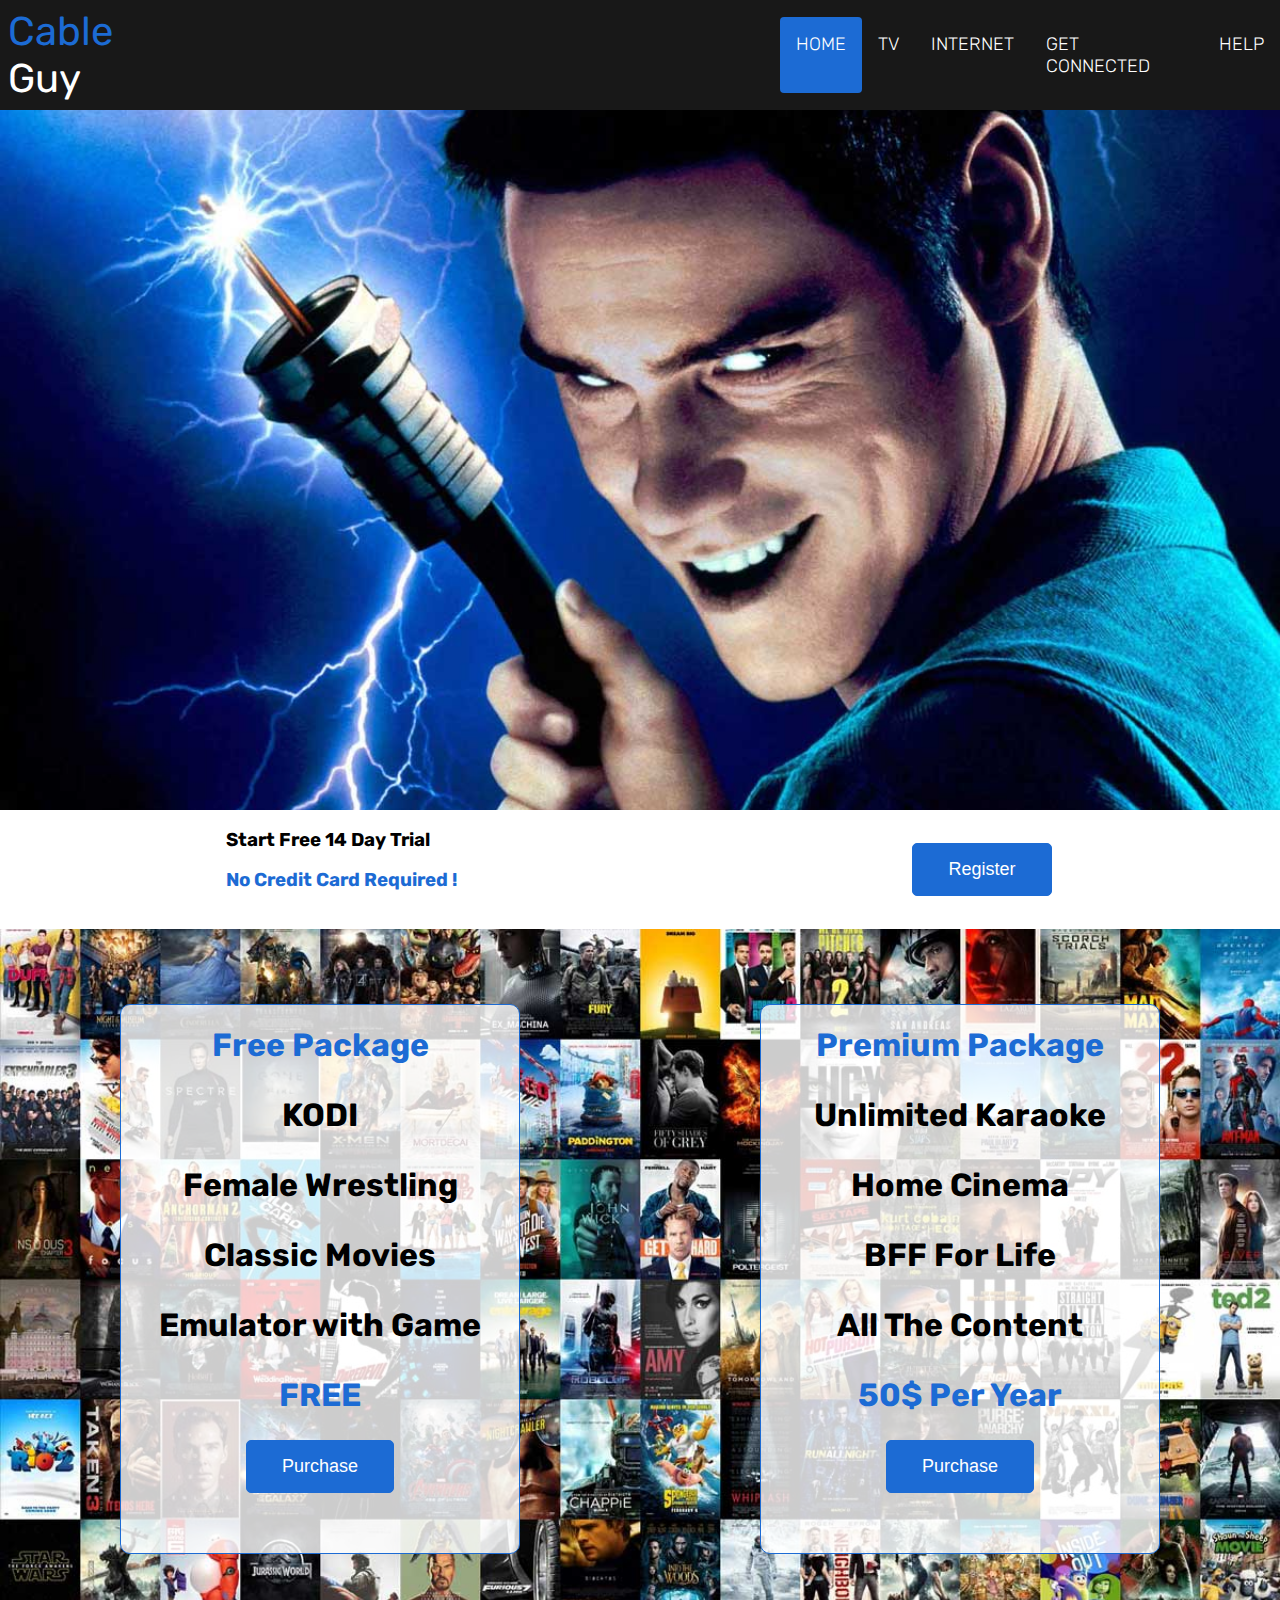
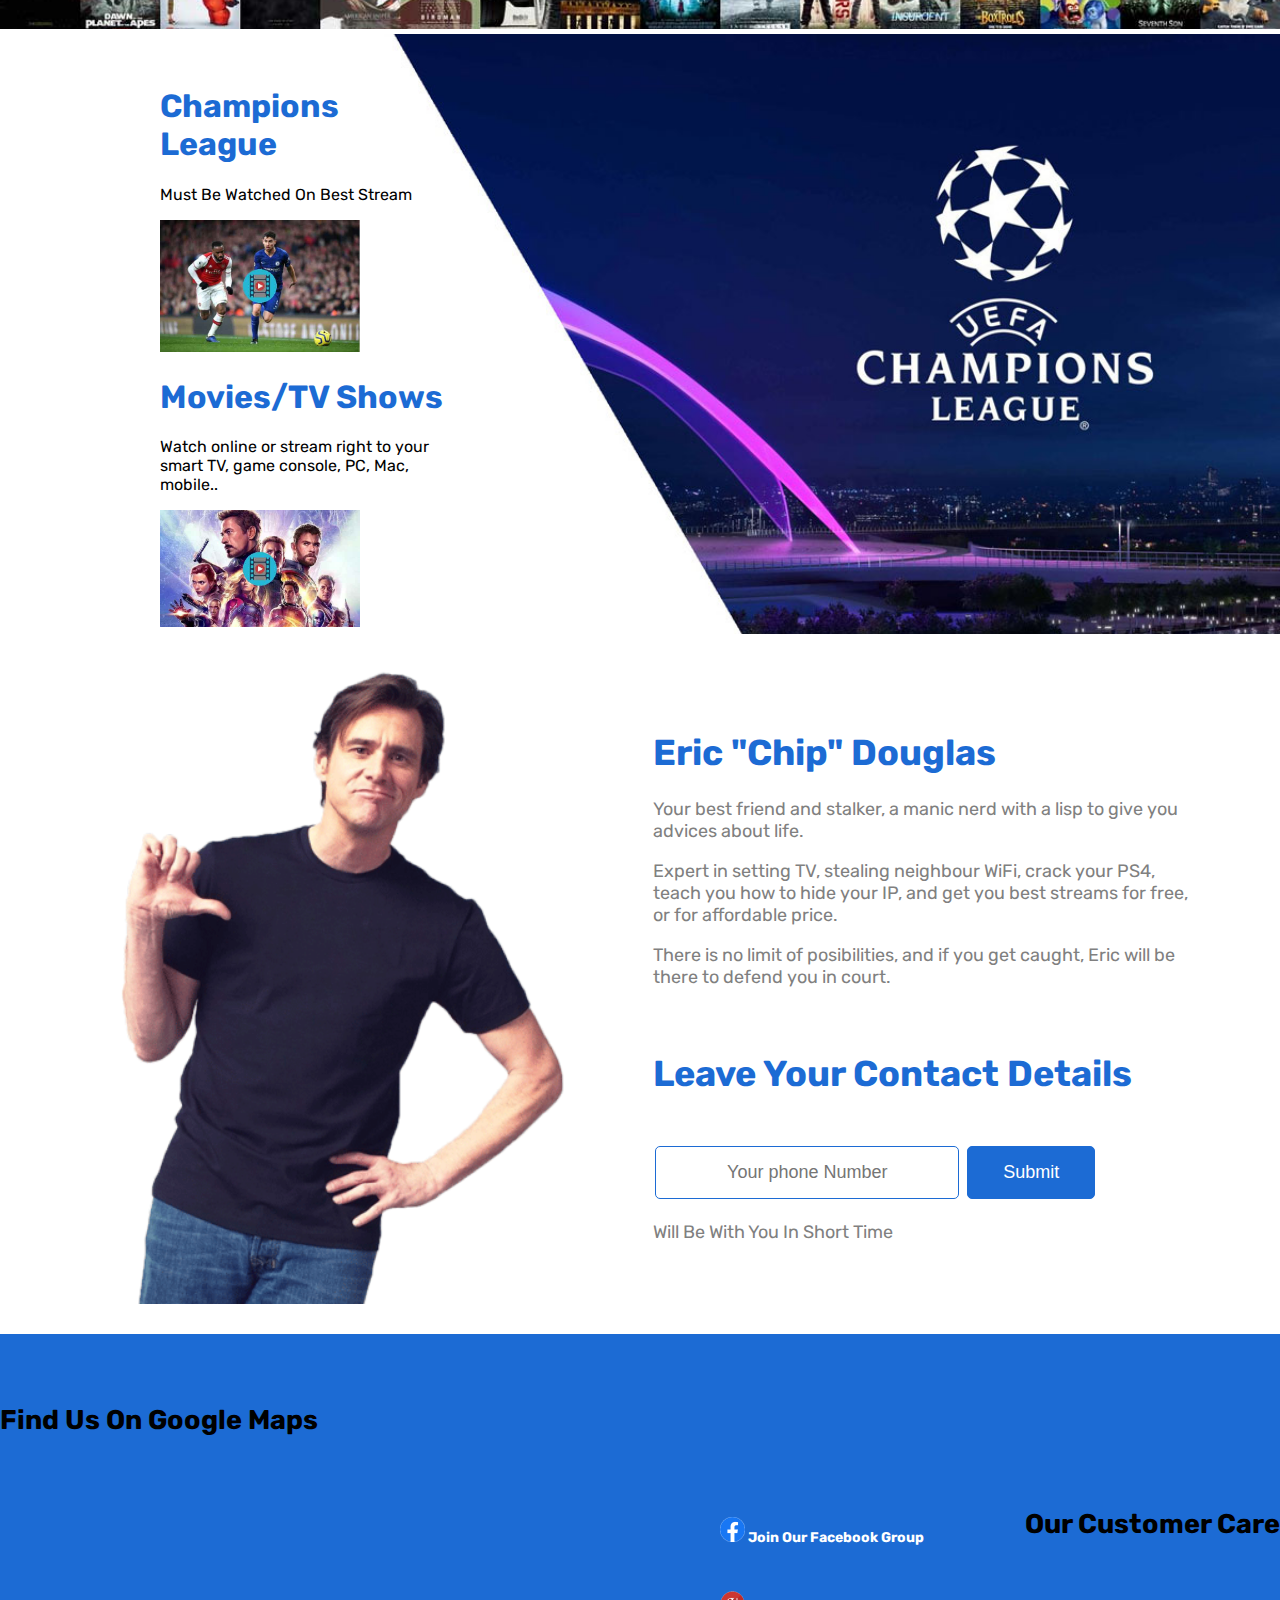
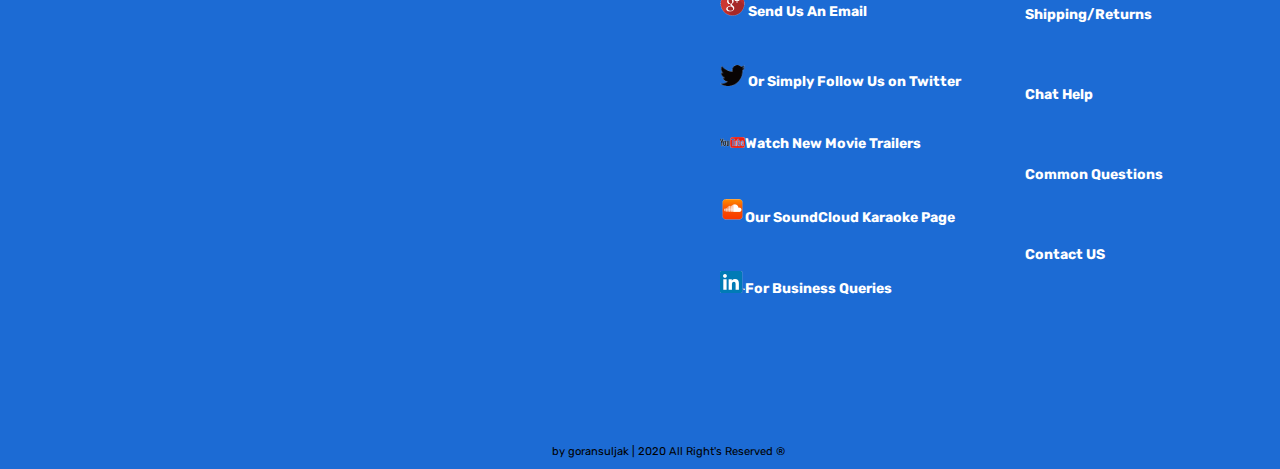
<file: index.html>
<!DOCTYPE html>
<html lang="en">
<head>
    <meta charset="UTF-8">
    <meta name="viewport" content="width=device-width, initial-scale=1.0">
    <link rel="stylesheet" href="style.css">
    <link rel="stylesheet" href="reset.css">
    <link href="https://fonts.googleapis.com/css?family=Rubik&display=swap" rel="stylesheet">
    
   
    <title>Cable Guy | Homepage</title>
</head>
<body>
    <!--NAVBAR-->
    <nav class="navbar">
        <div class="brand-logo"><span id="logo">Cable</span> Guy</div>
        <a href="#" class="toggle-button">
            <span class="bar"></span>
            <span class="bar"></span>
            <span class="bar"></span>
        </a>
        <div class="navbar-links">
        <ul>
            <li class="current"><a href="index.html">HOME</a></li>
            <li><a href="tv.html">TV</a></li>
            <li><a href="internet.html">INTERNET</a></li>
            <li><a href="getconnected.html">GET CONNECTED</a></li>
            <li><a href="help.html">HELP</a></li>
         </ul>

        </div>
        </nav>
        <!--HEADER-->
        <div class="header">

        </div>
        <div class="register">
            <h3>Start Free 14 Day Trial
            <span id="logo"><p>No Credit Card Required !</p></span></h3>
            <input type="button" class="button" value="Register">
        </div>

        <!--Purchases-->

        <div class="packages">
            <div class="free">
                <h1><span id="logo">Free Package</span>
                <p>KODI</p>
                <p>Female Wrestling</p>
                <p>Classic Movies</p>
                <p>Emulator with Game</p>
                <h1><span id="logo">FREE</span></h1>
                <input type="button" class="button" value="Purchase">
            </h1>
            </div>

            <div class="premium">
                <h1><span id="logo">Premium Package</span>
                <p>Unlimited Karaoke</p>
                <p>Home Cinema</p>
                <p>BFF For Life</p>
                <p>All The Content</p>
                <h1><span id="logo">50$ Per Year</span></h1>
                <input type="button" class="button" value="Purchase">
                </h1> 
            </div>
        </div>
        <div class="watch">
        <div class="champions">
            <h1><span class="nonee" id="logo">Champions League</span></h1>
            <p class="none">Must Be Watched On Best Stream</p>
            <a href="#" target="_blank"><img src="images/football.jpg" alt="football" width="200"></a>
        
        </div>

        <div class="streammovie">
            <h1><span class="nonee" id="logo">Movies/TV Shows</span></h1>
            <p class="none">Watch online or stream right to your smart TV, game console, PC, Mac, mobile..</p>
            <a href="#" target="_blank"><img src="images/moviesvideo.jpg" alt="football" width="200"></a>
            
        </div>

        </div>
        <div class="backgrounderic">
        
                <img  class="jim" src="images/jim.png" alt="jim" width="500">
        
        <div class="eric">
            <h1><span id="logo">Eric "Chip" Douglas</span></h1>
            <p>Your best friend and stalker, a manic nerd with a lisp
                to give you advices about life. </p>
                <p>Expert in setting TV, 
                stealing neighbour WiFi, crack your PS4, teach you how 
                to hide your IP, and get you best streams for free, or for 
                affordable price.</p>
                <p>There is no limit of posibilities, and if you get caught,
                    Eric will be there to defend you in court.</p>
                </p><br>
                <h1><span id="logo">Leave Your Contact Details</span></h1><br>
               
                <form action="/action_page.php">
                    <label for="Your Contact Details"></label>
                    <input type="text" id="contact" name="contact" placeholder="Your phone Number">
                    <input type="submit"  class="button" value="Submit">
                </form>
                <p>Will Be With You In Short Time</p>
            </p>
        </div>
        
        </div>
        <div class="footer">
        <div class="map">
            <h2>Find Us On Google Maps</h2>
            <div style="width: 720px"><iframe width="500" height="500" src="https://maps.google.com/maps?width=720&amp;height=100&amp;hl=en&amp;q=1%20Grafton%20Street%2C%20Dublin%2C%20Ireland+(My%20Business%20Name)&amp;ie=UTF8&amp;t=&amp;z=14&amp;iwloc=B&amp;output=embed" frameborder="0" scrolling="no" marginheight="0" marginwidth="0"><a href="https://www.maps.ie/coordinates.html">gps coordinates</a></iframe></div><br />
           </div> 

        

        <div class="socialmedia">
            <h2> Find Us On Social Media</h2>
           <p><img src="images/facebook.png" width="25"><a href="https://www.facebook.com/groups/2779752628" target="_blank"> Join Our Facebook Group</a></p><br>
           <p><img src="images/gmail.png" width="25"><a href="https://www.gmail.com/" target="_blank"> Send Us An Email</a></p><br>
           <p><img src="images/twiter.png" width="25"><a href="https://twitter.com/GitRDoneLarry" target="_blank"> Or Simply Follow Us on Twitter</a></p><br>
           <p><img src="images/youtube.png" width="25"><a href="https://www.youtube.com/watch?v=5ZjdYG61Wpc" target="_blank">Watch New Movie Trailers</a></p><br>
           <p><img src="images/sound.png" width="25"><a href="https://www.soundcloud.com/" target="_blank">Our SoundCloud Karaoke Page</a></p><br>
           <p><img src="images/in.png" width="25"><a href="https://www.linkedin.com/" target="_blank">For Business Queries</a></p>
 
        </div>
        <div class="customercare">
            <h2>Our Customer Care</h2><br>
            <p><a href="help.html">Shipping/Returns</a></p><br>
            <p><a href="help.html">Chat Help</a></p><br>
            <p><a href="help.html">Common Questions</a></p><br>
            <p><a href="help.html">Contact US</a></p>
    
            </div>
         
       
        </div>
        <div id="bottom">
            <p><span id="logo">Cable Guy</span> by goransuljak | 2020 All Right's Reserved &reg;</p>
        </div>
   
        
        <script src=script.js></script>
</body>
</html>
</file>
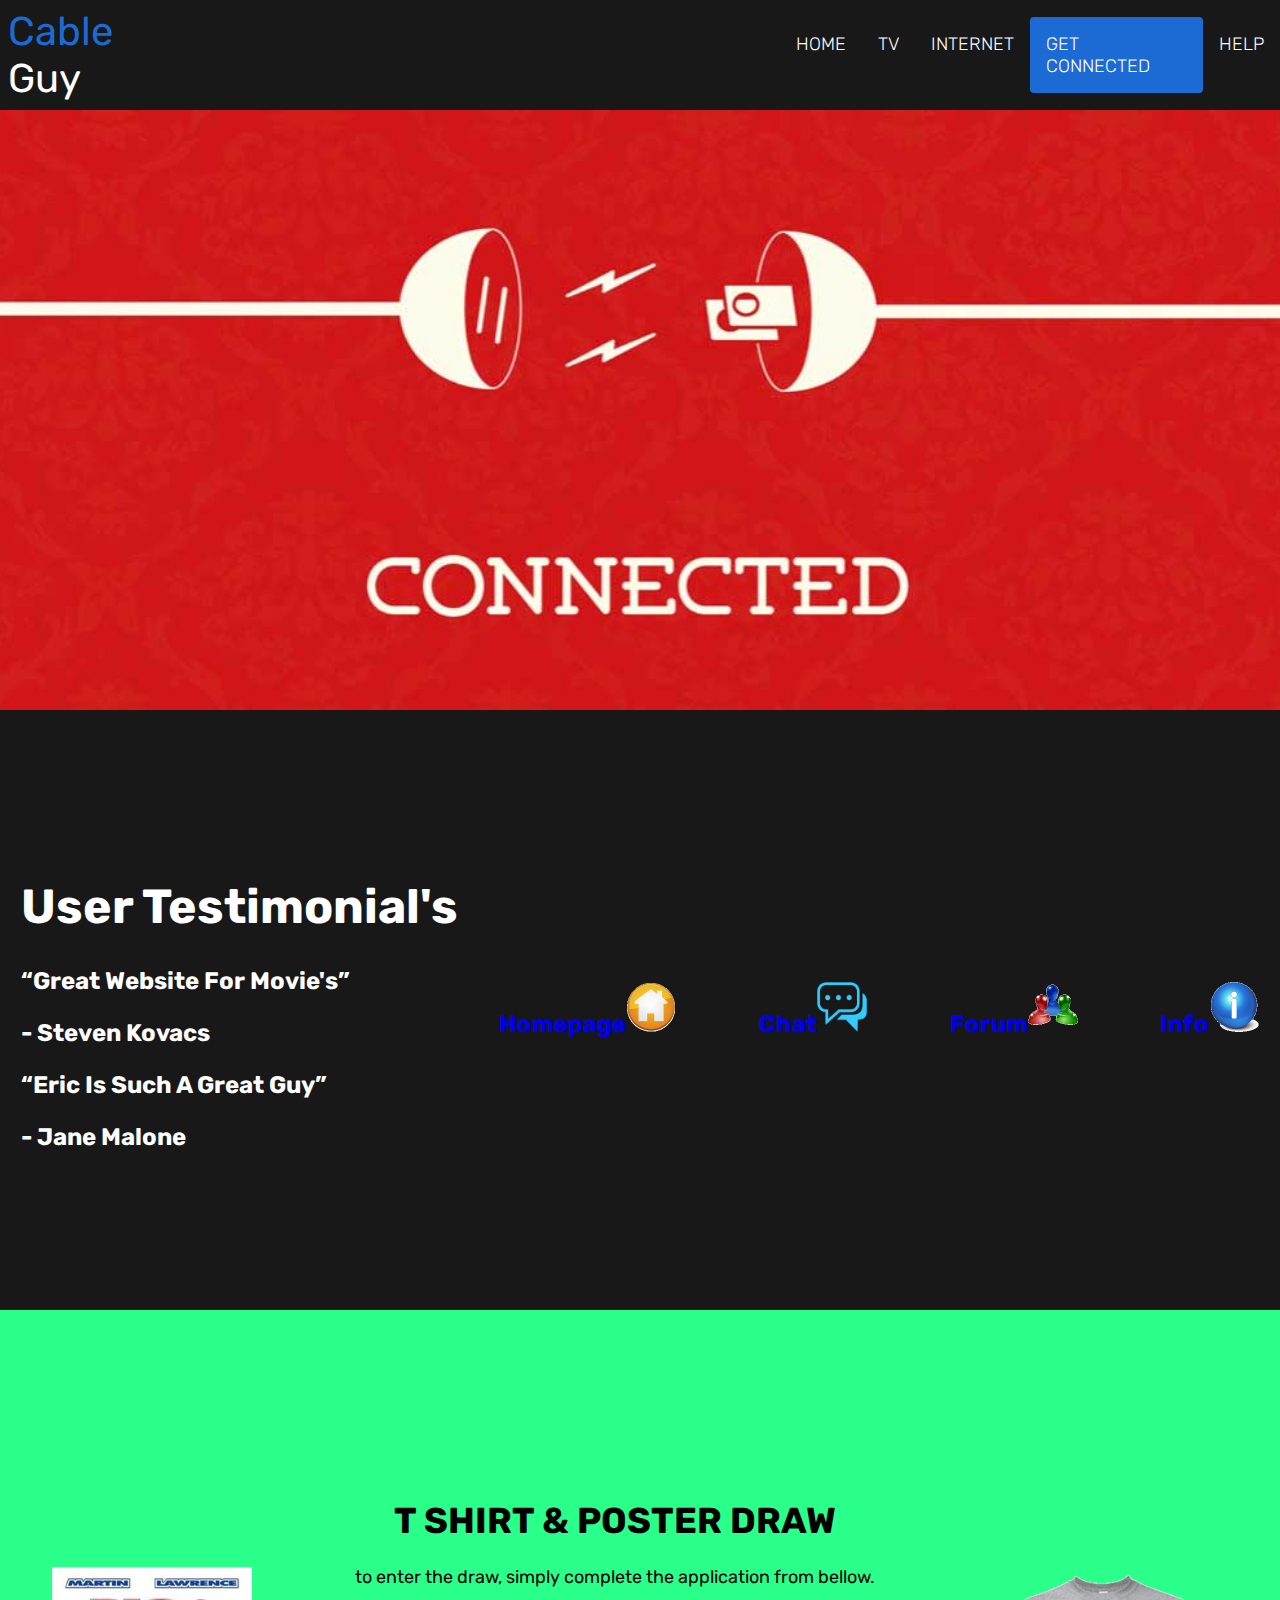
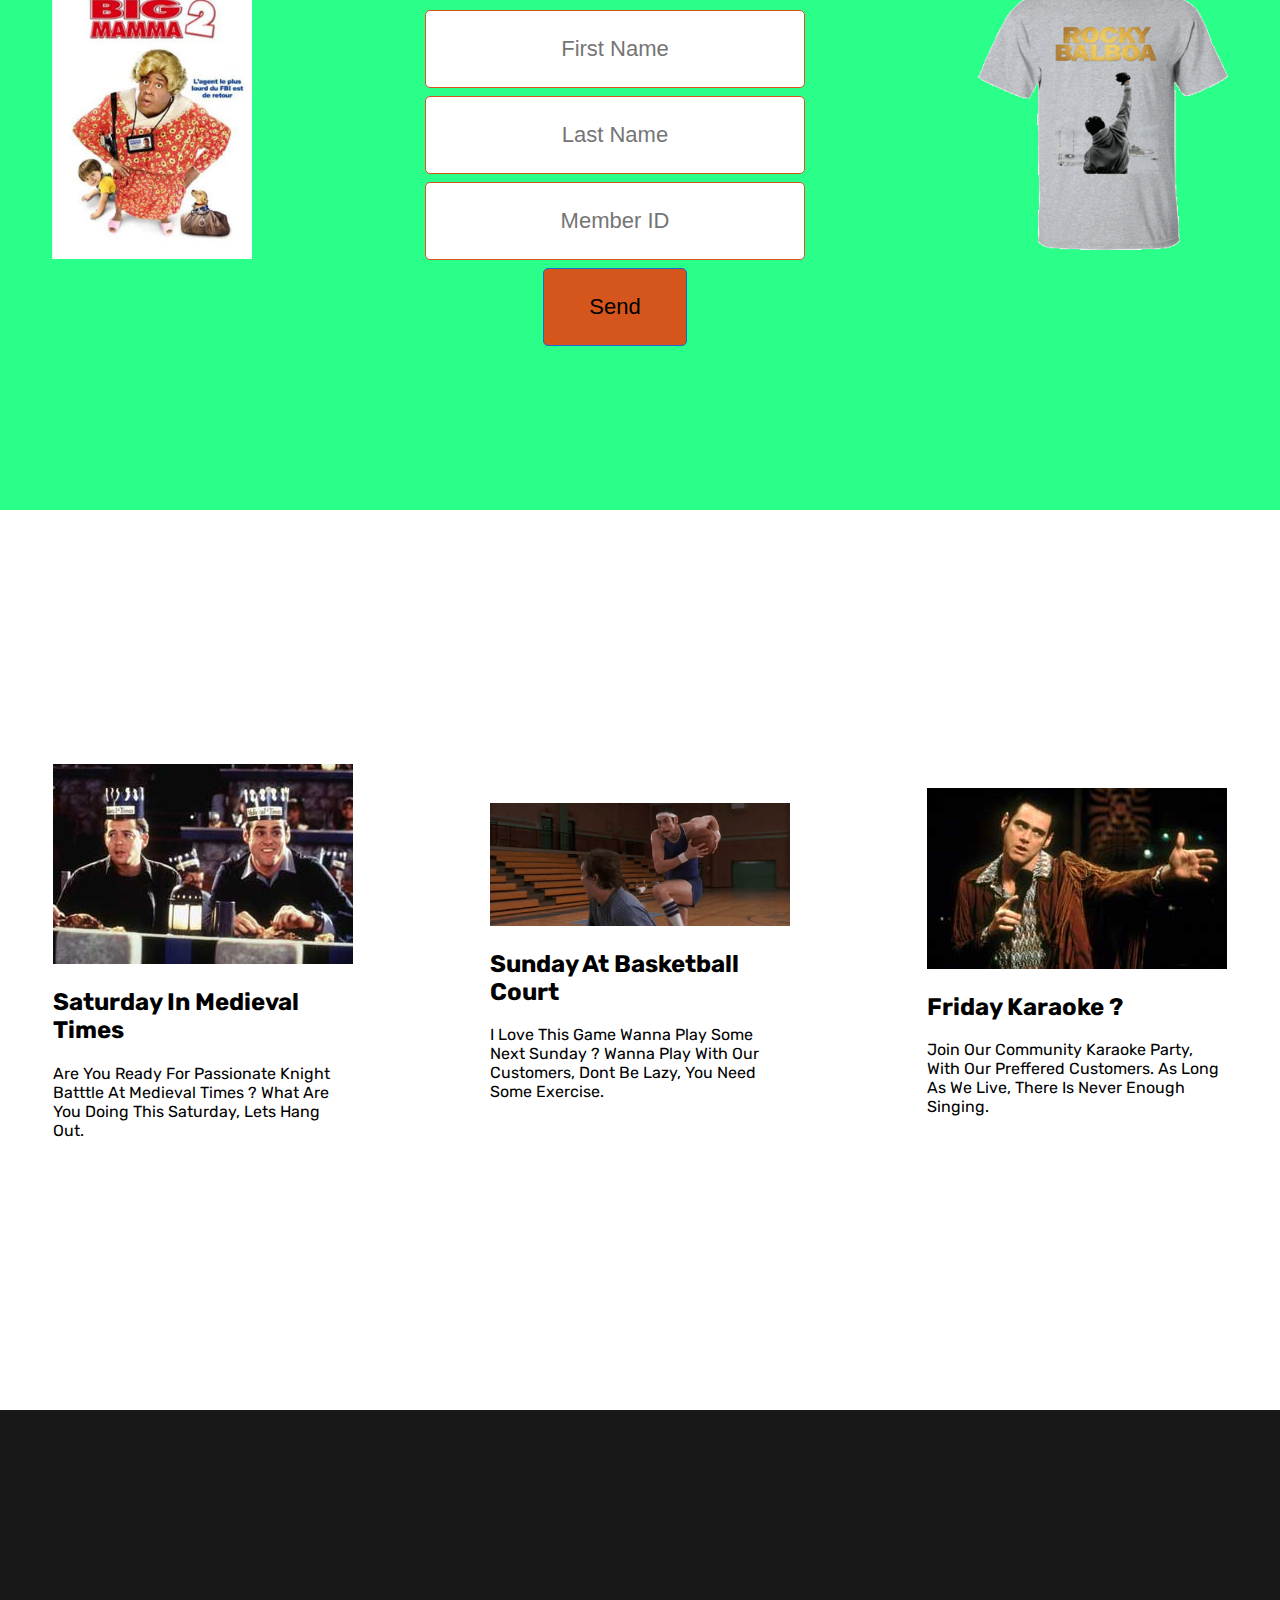
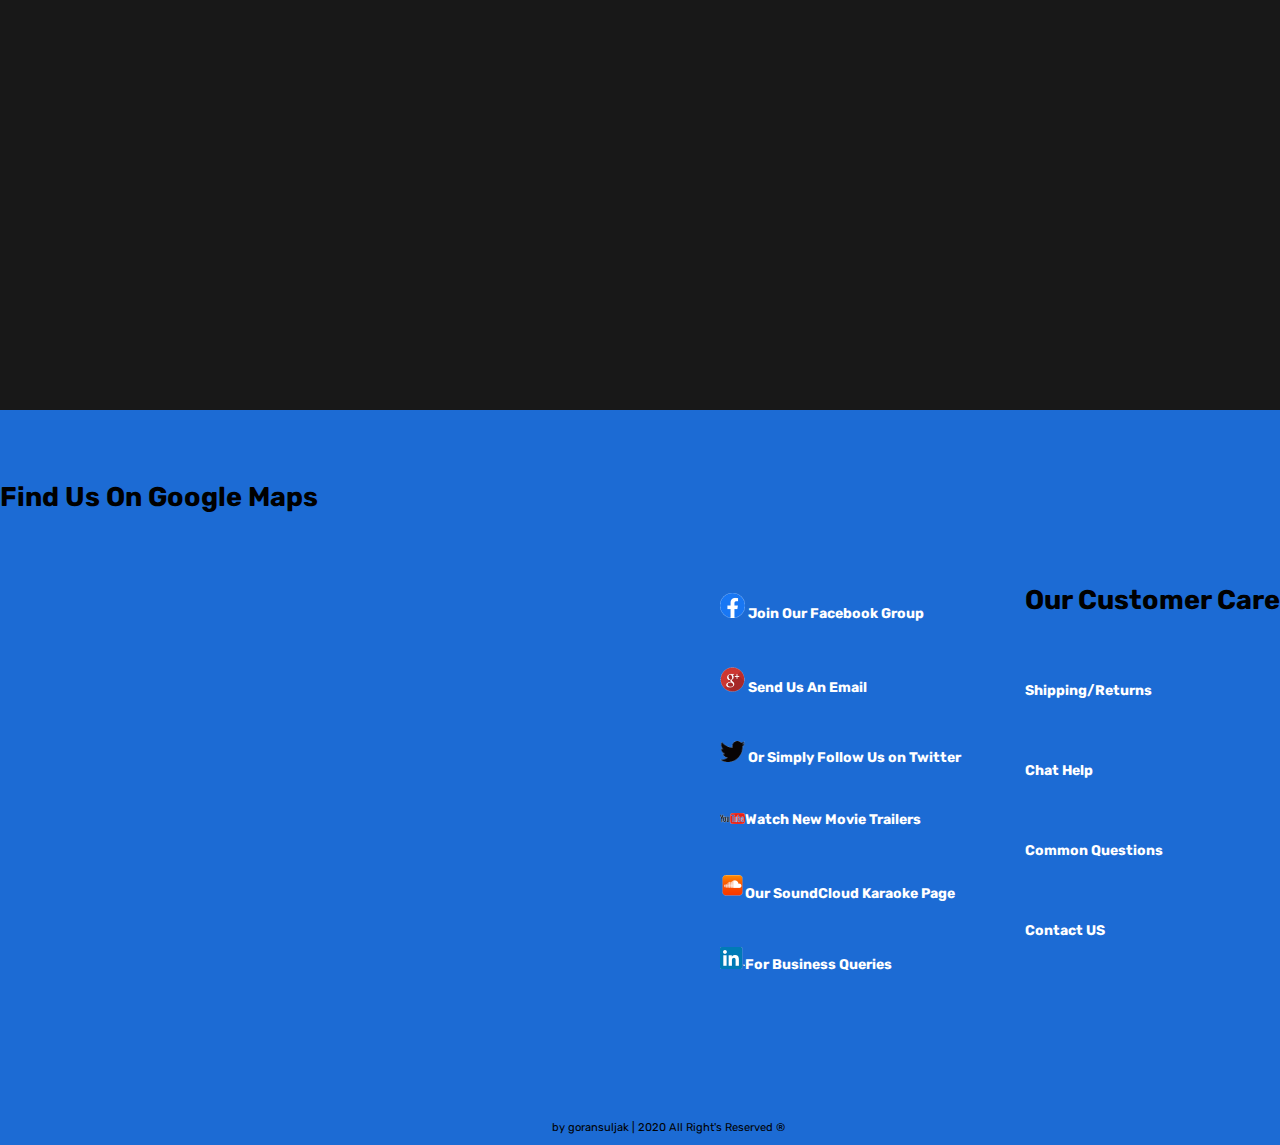
<file: getconnected.html>
<!DOCTYPE html>
<html lang="en">
<head>
    <meta charset="UTF-8">
    <meta name="viewport" content="width=device-width, initial-scale=1.0">
    <link rel="stylesheet" href="style.css">
    <link rel="stylesheet" href="reset.css">
    <link href="https://fonts.googleapis.com/css?family=Rubik&display=swap" rel="stylesheet">
    <title>Cable Guy | Get Connected</title>
</head>
<body>
    <nav class="navbar">
        <div class="brand-logo"><span id=logo>Cable</span> Guy</div>
        <a href="#" class="toggle-button">
            <span class="bar"></span>
            <span class="bar"></span>
            <span class="bar"></span>
        </a>
        <div class="navbar-links">
        <ul>
            <li><a href="index.html">HOME</a></li>
            <li><a href="tv.html">TV</a></li>
            <li><a href="internet.html">INTERNET</a></li>
            <li class="current"><a href="getconnected.html">GET CONNECTED</a></li>
            <li><a href="help.html">HELP</a></li>
        </ul>

        </div>

    </nav>

    <div class="getconnected">
     
    </div>
    <div class="connect">
    <div class="testimons">
        <h1>User Testimonial's</h1>
        <q>Great Website For Movie's</q><p> - Steven Kovacs</p>
        <q>Eric Is Such A Great Guy</q> <p> - Jane Malone</p>
    </div>
         <a href="#" target="_blanc" style="text-decoration: none;"><p>Homepage<img src="images/home.png" width="50px"></p></a><br>
         <a href="#" target="_blanc" style="text-decoration: none;"><p>Chat<img src="images/chat1.png" width="50px"></p></a><br>
         <a href="#" target="_blanc" style="text-decoration: none;"><p>Forum<img src="images/forum.png" width="50px"></p></a><br>
         <a href="#" target="_blankc" style="text-decoration: none;"><p>Info<img src="images/info.png" width="50px"></p></a>
    </div>
    

    <div class="game">
        <img src="images/momma.jpg" class="momma" width="200">
        <div class="game1">
        <h1>T SHIRT & POSTER DRAW</h1>
        <p>to enter the draw, simply complete the application from bellow.</p>

        <input type="text" class="button2" placeholder="First Name"><br>
        <input type="text" class="button2" placeholder="Last Name"><br>
        <input type="text" class="button2" placeholder="Member ID"><br>
        <button class="button1">Send</button>
        
        </div>
        <img src="images/shirt.png" width="250">

    </div>
    <div class="community">
        <div class="medievaltimes">
            <img src="images/medievil.jpg" width="300px">
            <h2>Saturday In Medieval Times</h2>
            <p>Are you Ready For Passionate knight batttle at Medieval Times ? What are you doing this Saturday, lets hang Out.</p>
        </div>
        <div class="basketball">
            <img src="images/source.png" width="300px">
            <h2>Sunday At Basketball Court</h2>
            <p>I Love This Game wanna play some next Sunday ? Wanna Play With Our Customers, dont be lazy, you need some exercise.</p>
        </div>
        <div class="karaoke">
            <img src="images/karaoke.jpg" width="300px">
            <h2>Friday Karaoke ?</h2>
            <p>Join Our Community Karaoke Party, with our Preffered Customers. As long as we live, there is never enough singing.
            </p>
        </div>
    </div>

    <div class="movieclips">
        
        <iframe width="400" height="315" src="https://www.youtube.com/embed/TdPu6sQ9l4g" frameborder="0" allow="accelerometer; autoplay; encrypted-media; gyroscope; picture-in-picture" allowfullscreen></iframe>
        <iframe width="400" height="315" src="https://www.youtube.com/embed/U0lbdPKl8hg" frameborder="0" allow="accelerometer; autoplay; encrypted-media; gyroscope; picture-in-picture" allowfullscreen></iframe>
        <iframe width="400" height="315" src="https://www.youtube.com/embed/XNc9phYujWY" frameborder="0" allow="accelerometer; autoplay; encrypted-media; gyroscope; picture-in-picture" allowfullscreen></iframe>
    </div>

    <!--Navbar-->
    <div class="footer">
        <div class="map">
            <h2>Find Us On Google Maps</h2>
            <div style="width: 720px"><iframe width="500" height="500" src="https://maps.google.com/maps?width=720&amp;height=100&amp;hl=en&amp;q=1%20Grafton%20Street%2C%20Dublin%2C%20Ireland+(My%20Business%20Name)&amp;ie=UTF8&amp;t=&amp;z=14&amp;iwloc=B&amp;output=embed" frameborder="0" scrolling="no" marginheight="0" marginwidth="0"><a href="https://www.maps.ie/coordinates.html">gps coordinates</a></iframe></div><br />
           </div> 
  
        

        <div class="socialmedia">
            <h2> Find Us On Social Media</h2>
           <p><img src="images/facebook.png" width="25"><a href="https://www.facebook.com/groups/2779752628" target="_blank"> Join Our Facebook Group</a></p><br>
           <p><img src="images/gmail.png" width="25"><a href="https://www.gmail.com/" target="_blank"> Send Us An Email</a></p><br>
           <p><img src="images/twiter.png" width="25"><a href="https://twitter.com/GitRDoneLarry" target="_blank"> Or Simply Follow Us on Twitter</a></p><br>
           <p><img src="images/youtube.png" width="25"><a href="https://www.youtube.com/watch?v=5ZjdYG61Wpc" target="_blank">Watch New Movie Trailers</a></p><br>
           <p><img src="images/sound.png" width="25"><a href="https://www.soundcloud.com/" target="_blank">Our SoundCloud Karaoke Page</a></p><br>
           <p><img src="images/in.png" width="25"><a href="https://www.linkedin.com/" target="_blank">For Business Queries</a></p>
 
        </div>
        <div class="customercare">
            <h2>Our Customer Care</h2><br>
            <p><a href="help.html">Shipping/Returns</a></p><br>
            <p><a href="help.html">Chat Help</a></p><br>
            <p><a href="help.html">Common Questions</a></p><br>
            <p><a href="help.html">Contact US</a></p>
    
            </div>
         
       
        </div>
        <div id="bottom">
            <p><span id="logo">Cable Guy</span> by goransuljak | 2020 All Right's Reserved &reg;</p>
        </div>

    <script src=script.js></script>
</body>
</html>
</file>
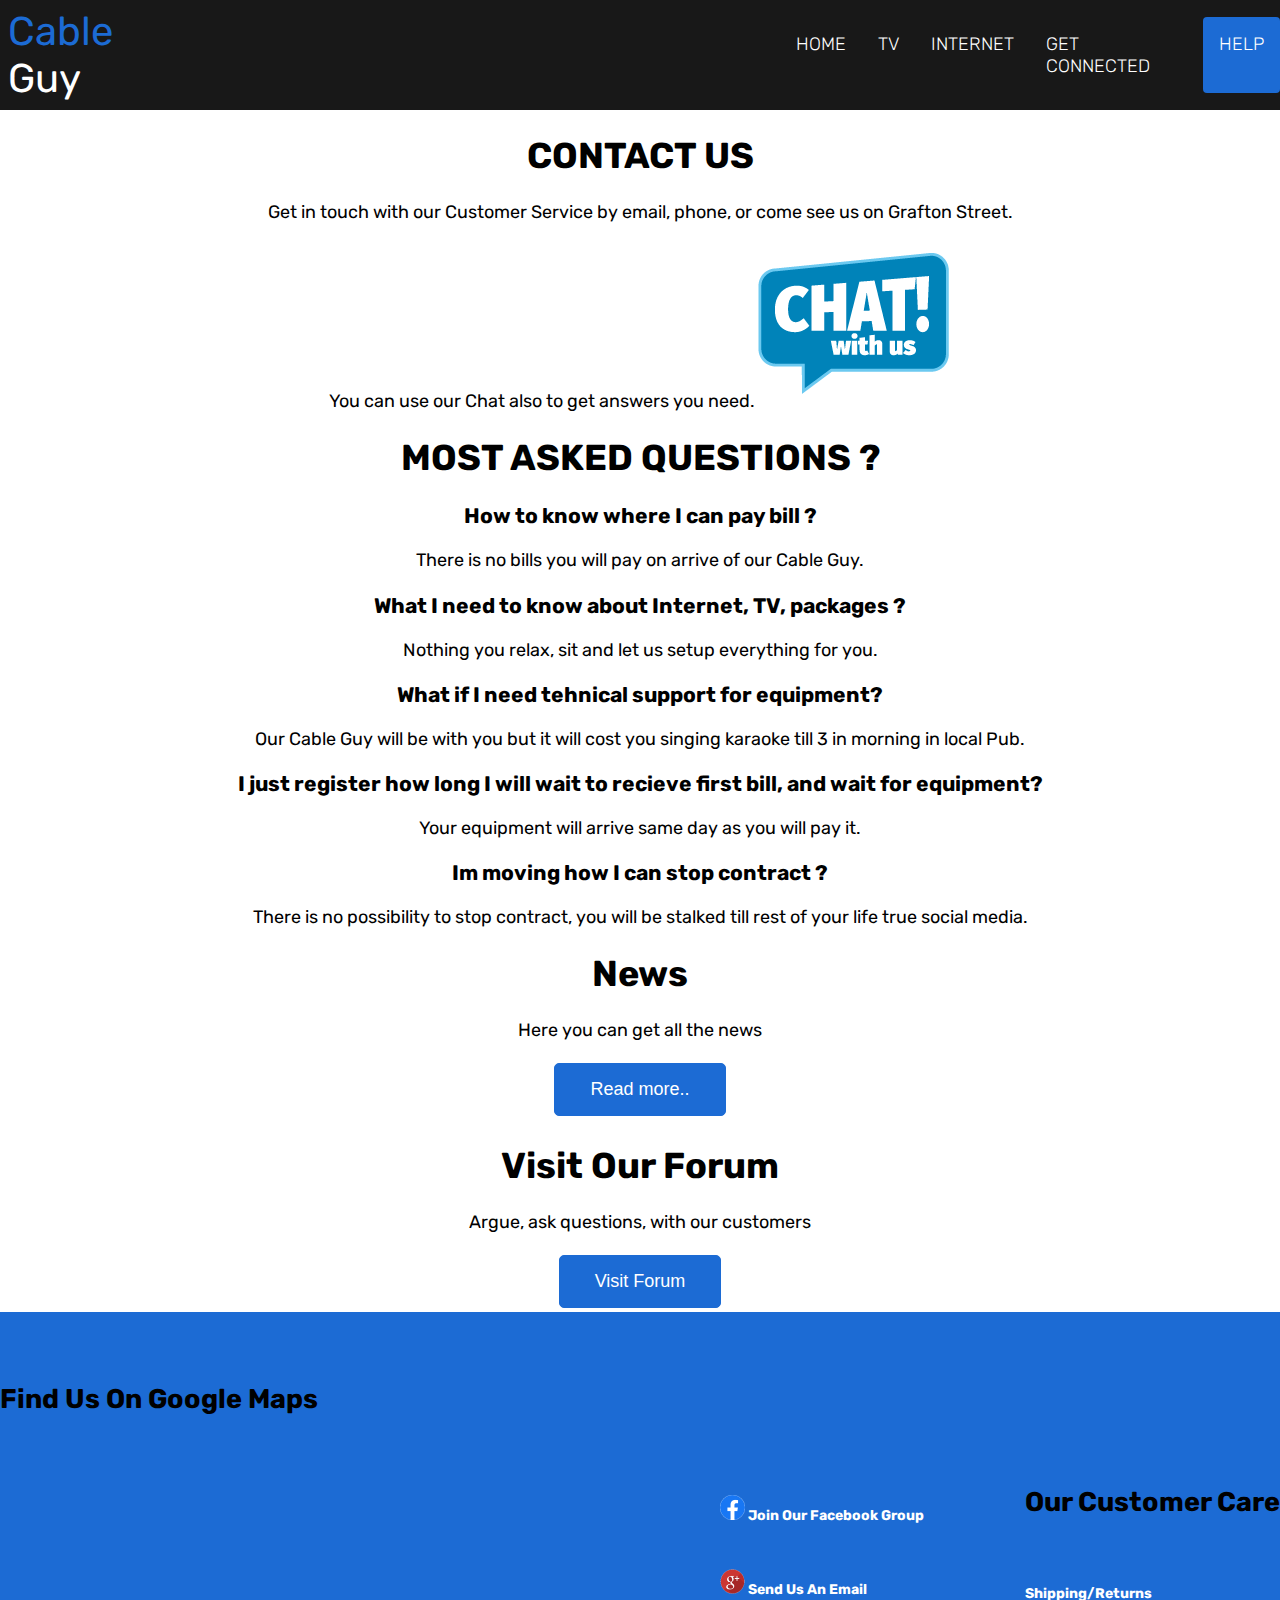
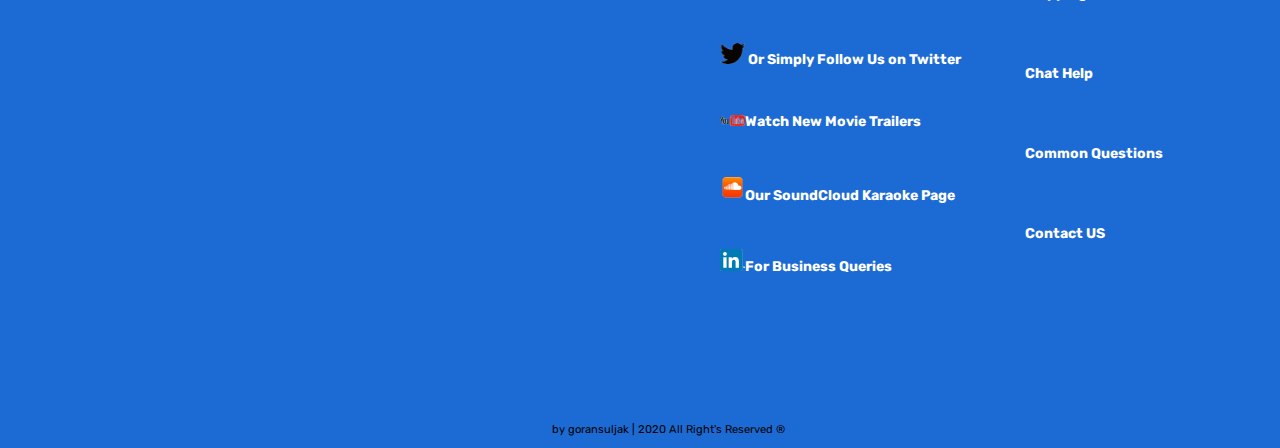
<file: help.html>
<!DOCTYPE html>
<html lang="en">
<head>
    <meta charset="UTF-8">
    <meta name="viewport" content="width=device-width, initial-scale=1.0">
    <link rel="stylesheet" href="style.css">
    <link rel="stylesheet" href="reset.css">
    <link href="https://fonts.googleapis.com/css?family=Rubik&display=swap" rel="stylesheet">
    <title>Cable Guy | Help</title>
</head>
<body>
    <nav class="navbar">
        <div class="brand-logo"><span id=logo>Cable</span> Guy</div>
        <a href="#" class="toggle-button">
            <span class="bar"></span>
            <span class="bar"></span>
            <span class="bar"></span>
        </a>
        <div class="navbar-links">
        <ul>
            <li><a href="index.html">HOME</a></li>
            <li><a href="tv.html">TV</a></li>
            <li><a href="internet.html">INTERNET</a></li>
            <li><a href="getconnected.html">GET CONNECTED</a></li>
            <li  class="current"><a href="help.html">HELP</a></li>
        </ul>

        </div>

    </nav>

    <div class="help">
           
        <h1>CONTACT US</h1>
        <p>Get in touch with our Customer Service by email, phone, or come see us on Grafton Street.</p>
        <p>You can use our Chat also to get answers you need.<img src="images/chat.png" alt="chat"></p>
        <h1>MOST ASKED QUESTIONS ?</h1>
        <h3>How to know where I can pay bill ?</h3>
        <p>There is no bills you will pay on arrive of our Cable Guy.</p>
        <h3>What I need to know about Internet, TV, packages ?</h3>
        <p>Nothing you relax, sit and let us setup everything for you.</p>
        <h3>What if I need tehnical support for equipment?</h3>
        <p>Our Cable Guy will be with you but it will cost you singing karaoke till 3 in morning in local Pub.</p>
        <h3>I just register how long I will wait to recieve first bill, and wait for equipment?</h3>
        <p>Your equipment will arrive same day as you will pay it.</p>
    
        <h3>Im moving how I can stop contract ? </h3>
        <p>There is no possibility to stop contract, you will be stalked till rest of your life true social media.</p>
        <h1>News</h1>
        <p>Here you can get all the news</p>
        <button class="button">Read more..</button>
        <h1>Visit Our Forum</h1>
        <p>Argue, ask questions, with our customers</p>
        <button class="button">Visit Forum</button>
    
      </div>

    <!--Footer-->
    <div class="footer">
        <div class="map">
            <h2>Find Us On Google Maps</h2>
            <div style="width: 720px"><iframe width="500" height="500" src="https://maps.google.com/maps?width=720&amp;height=100&amp;hl=en&amp;q=1%20Grafton%20Street%2C%20Dublin%2C%20Ireland+(My%20Business%20Name)&amp;ie=UTF8&amp;t=&amp;z=14&amp;iwloc=B&amp;output=embed" frameborder="0" scrolling="no" marginheight="0" marginwidth="0"><a href="https://www.maps.ie/coordinates.html">gps coordinates</a></iframe></div><br />
           </div> 

          

        <div class="socialmedia">
            <h2> Find Us On Social Media</h2>
           <p><img src="images/facebook.png" width="25"><a href="https://www.facebook.com/groups/2779752628" target="_blank"> Join Our Facebook Group</a></p><br>
           <p><img src="images/gmail.png" width="25"><a href="https://www.gmail.com/" target="_blank"> Send Us An Email</a></p><br>
           <p><img src="images/twiter.png" width="25"><a href="https://twitter.com/GitRDoneLarry" target="_blank"> Or Simply Follow Us on Twitter</a></p><br>
           <p><img src="images/youtube.png" width="25"><a href="https://www.youtube.com/watch?v=5ZjdYG61Wpc" target="_blank">Watch New Movie Trailers</a></p><br>
           <p><img src="images/sound.png" width="25"><a href="https://www.soundcloud.com/" target="_blank">Our SoundCloud Karaoke Page</a></p><br>
           <p><img src="images/in.png" width="25"><a href="https://www.linkedin.com/" target="_blank">For Business Queries</a></p>
 
        </div>
        <div class="customercare">
            <h2>Our Customer Care</h2><br>
            <p><a href="help.html">Shipping/Returns</a></p><br>
            <p><a href="help.html">Chat Help</a></p><br>
            <p><a href="help.html">Common Questions</a></p><br>
            <p><a href="help.html">Contact US</a></p>
    
            </div>
         
       
        </div>
        <div id="bottom">
            <p><span id="logo">Cable Guy</span> by goransuljak | 2020 All Right's Reserved &reg;</p>
        </div>

    <script src=script.js></script>
</body>
</html>
</file>
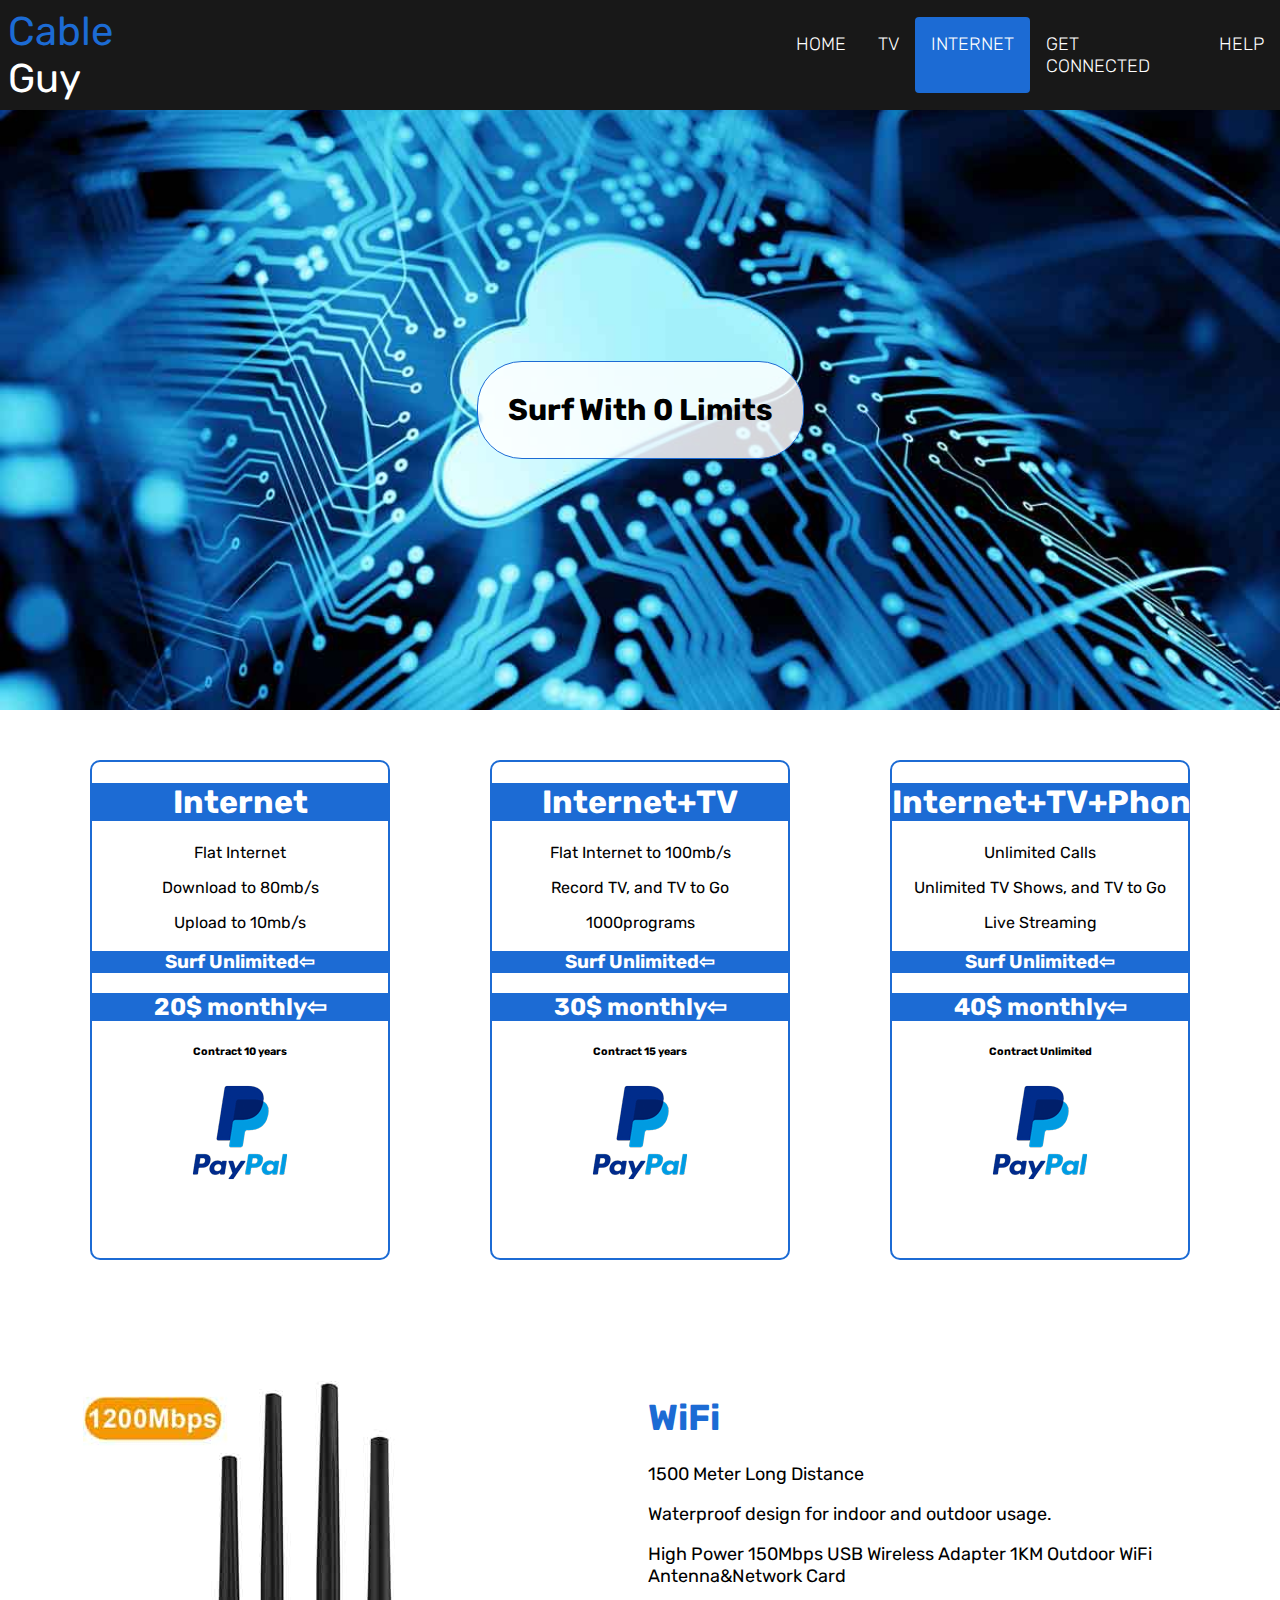
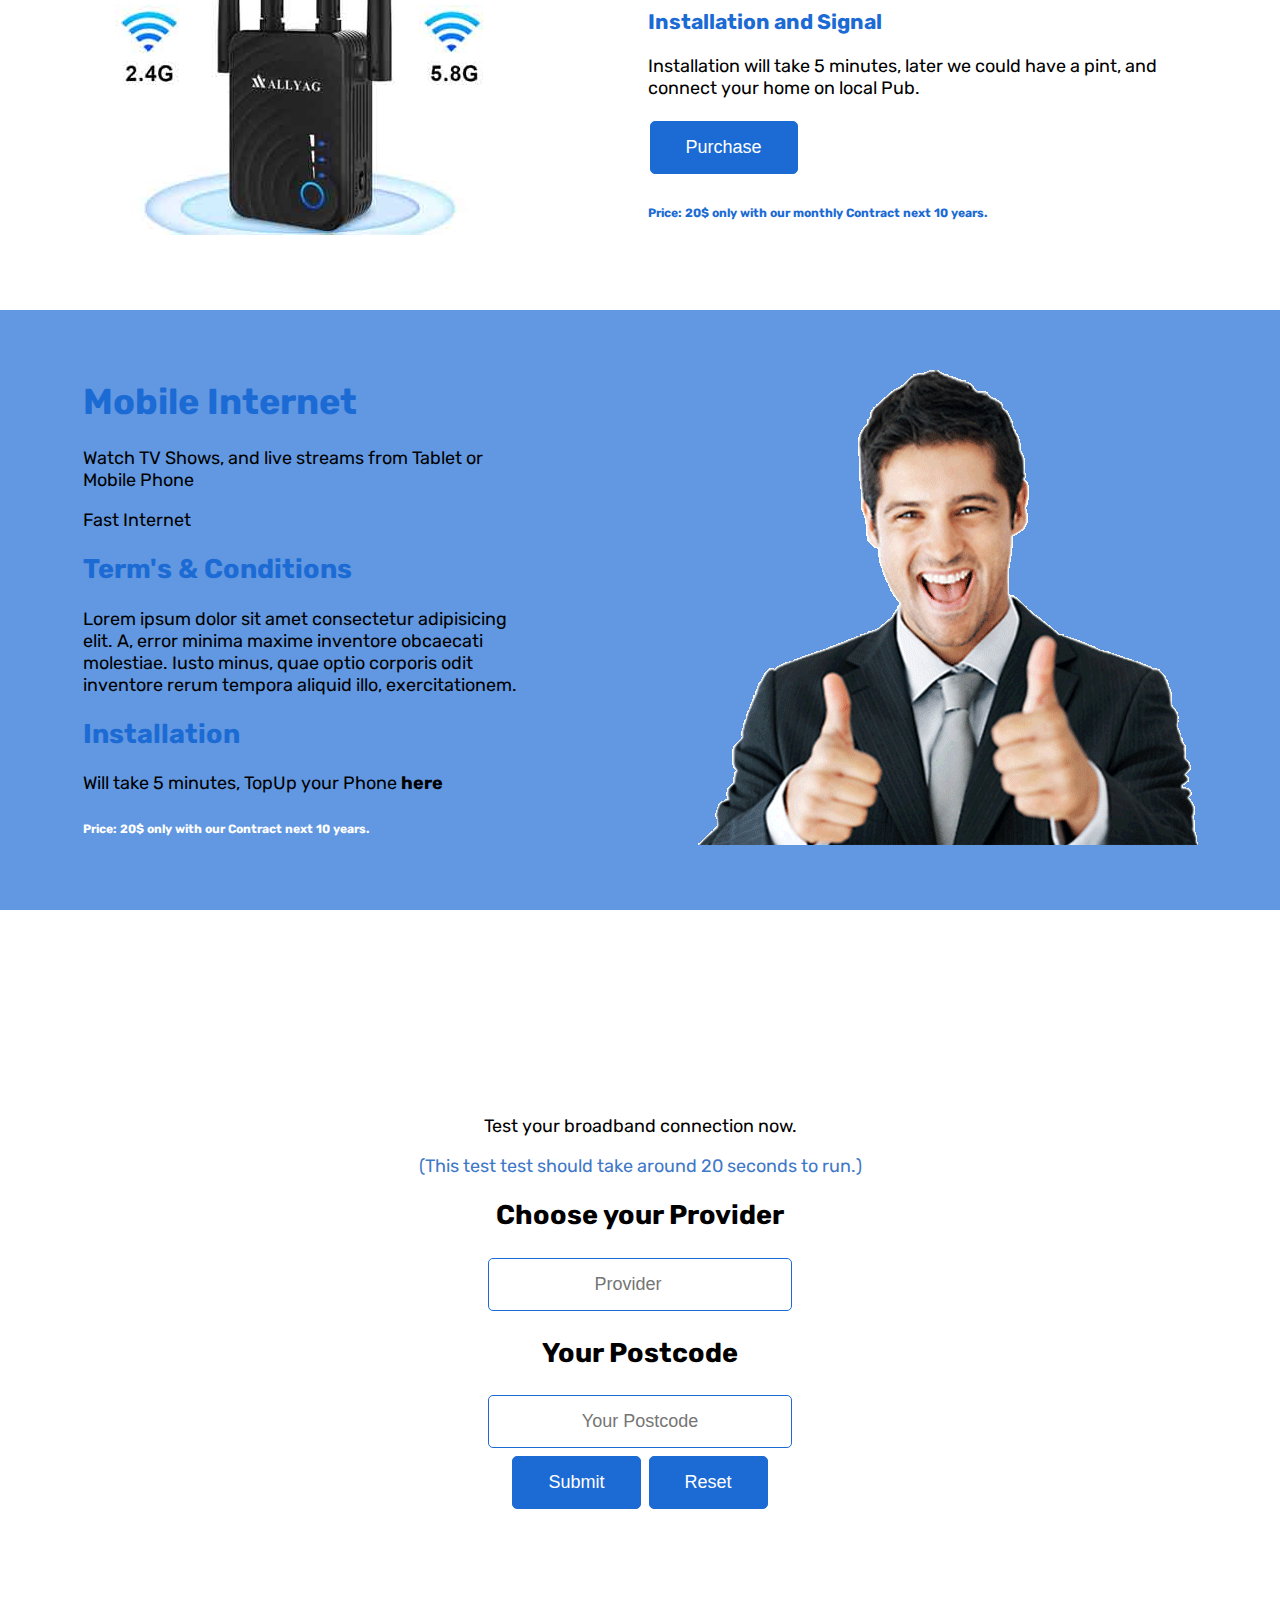
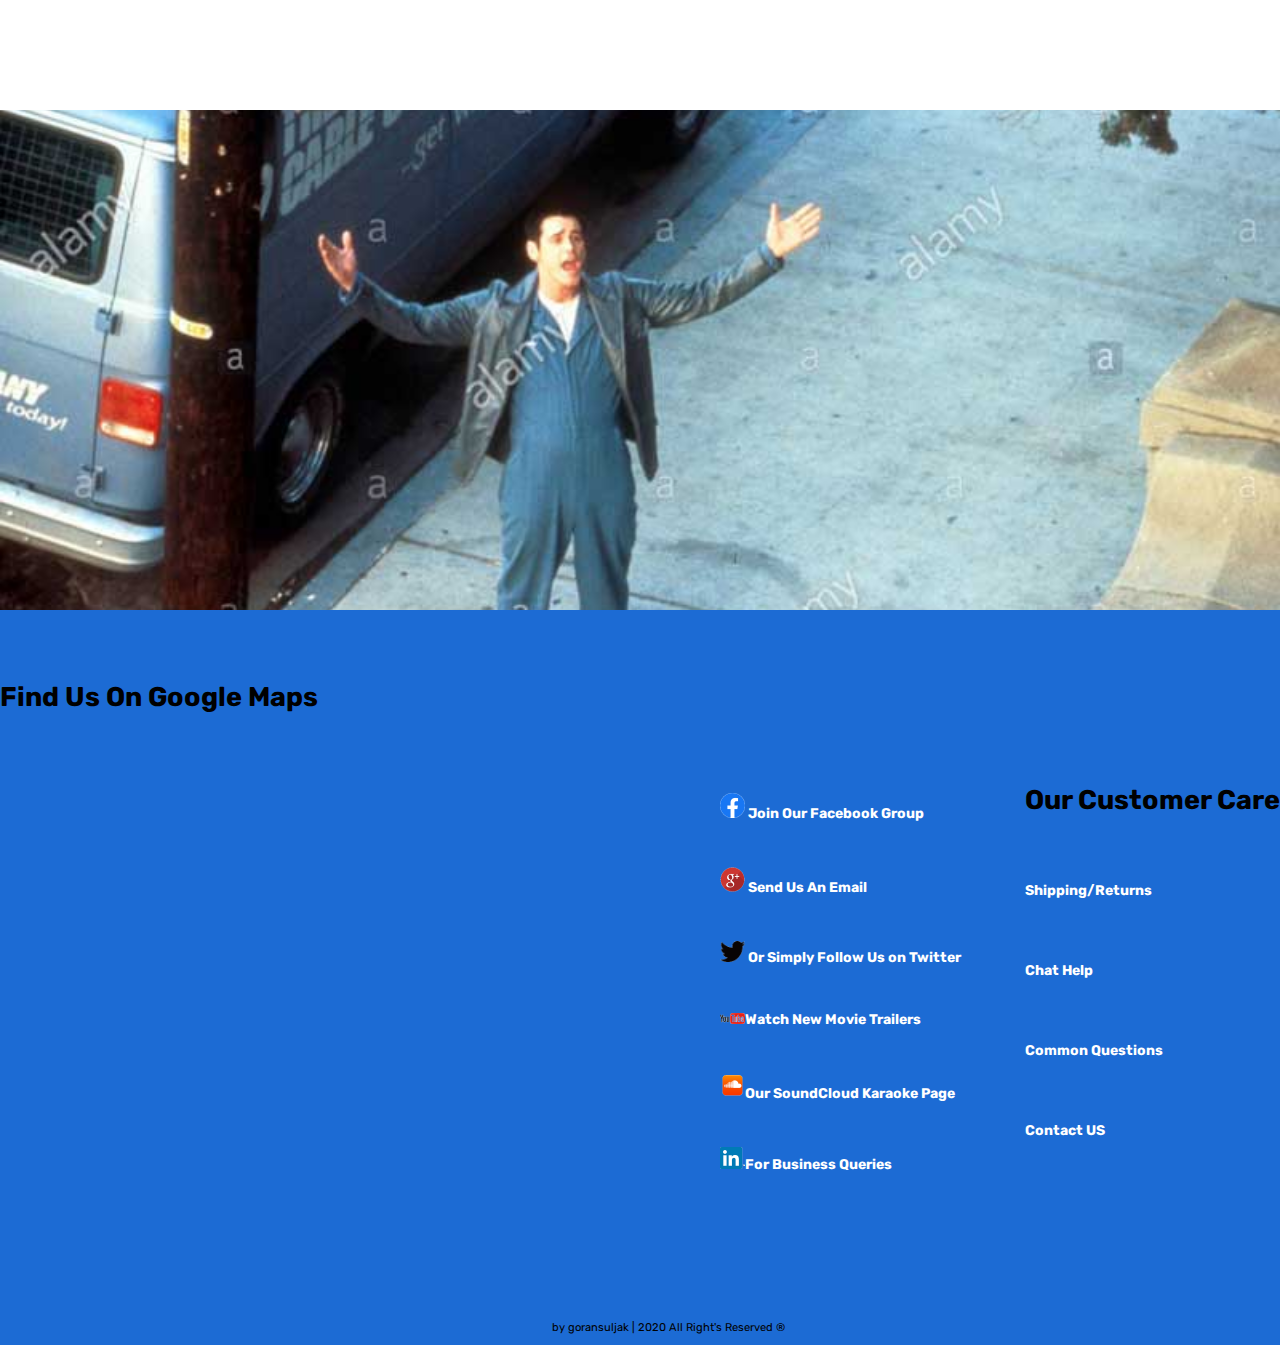
<file: internet.html>
<!DOCTYPE html>
<html lang="en">
<head>
    <meta charset="UTF-8">
    <meta name="viewport" content="width=device-width, initial-scale=1.0">
    <link rel="stylesheet" href="style.css">
    <link rel="stylesheet" href="reset.css">
    <link href="https://fonts.googleapis.com/css?family=Rubik&display=swap" rel="stylesheet">
    <title>Cable Guy | Internet</title>
</head>
<body>
    <nav class="navbar">
        <div class="brand-logo"><span id=logo>Cable</span> Guy</div>
        <a href="#" class="toggle-button">
            <span class="bar"></span>
            <span class="bar"></span>
            <span class="bar"></span>
        </a>
        <div class="navbar-links">
        <ul>
            <li><a href="index.html">HOME</a></li>
            <li><a href="tv.html">TV</a></li>
            <li class="current"><a href="internet.html">INTERNET</a></li>
            <li><a href="getconnected.html">GET CONNECTED</a></li>
            <li><a href="help.html">HELP</a></li>
        </ul>

        </div>

    </nav>

    <div class="internet-header">
        <h1>Surf With 0 Limits</h1>
    </div>

    <div class="wifi">
           
        <div class="packet1">
            <h1  style="background-color: #1C6BD4; color: white;">Internet</h1>
            <p>Flat Internet</p>
            <p>Download to 80mb/s</p>
            <p>Upload to 10mb/s</p>
            <h3 style="background-color: #1C6BD4; color: white;">Surf Unlimited<a href="#" style="text-decoration: none; color: white;">&#8678;</a></h3>
            <h2 style="background-color:#1C6BD4; color: white;">20$ monthly<a href="#" style="text-decoration: none; color: white;">&#8678;</a></h2>
            <h6>Contract 10 years</h6>
            <img src="images/paypal.png" alt="paypal" width="100px">

        </div>
        <div class="packet2">
            <h1 style="background-color: #1C6BD4; color: white;">Internet+TV</h1>
            <p>Flat Internet to 100mb/s</p>
            <p>Record TV, and TV to Go </p>
            <p>1000programs</p>
            <h3 style="background-color: #1C6BD4; color: white;">Surf Unlimited<a href="#" style="text-decoration: none; color: white;">&#8678;</a></h3>
            <h2 style="background-color: #1C6BD4; color: white;">30$ monthly<a href="#" style="text-decoration: none; color: white;">&#8678;</a></h2>
            <h6>Contract 15 years</h6>
            <img src="images/paypal.png" alt="paypal" width="100px">

        </div>

        <div class="packet3">
            <h1 style="background-color: #1C6BD4; color: white;">Internet+TV+Phone</h1>
            <p>Unlimited Calls</p>
            <p>Unlimited TV Shows, and TV to Go </p>
            <p>Live Streaming</p>
            <h3 style="background-color: #1C6BD4; color: white;">Surf Unlimited<a href="#" style="text-decoration: none; color: white;">&#8678;</a></h3>
            <h2 style="background-color: #1C6BD4; color: white;">40$ monthly<a href="#" style="text-decoration: none; color: white;">&#8678;</a></h2>
            <h6>Contract Unlimited</h6>
            <img src="images/paypal.png" alt="paypal" width="100px">
           
        </div>
    </div>

    <div class="wrapper">

    
        <p><img class="antena" src="images/antena.jpg" alt="antena" width="400px"></p>
        <div class="freetext">
            <h1><span id="logo">WiFi</span></h1>
            <p>1500 Meter Long Distance</p>
            <p>Waterproof design for indoor and outdoor usage.</p>
            
            <p>High Power 150Mbps USB Wireless Adapter 1KM Outdoor WiFi Antenna&Network Card</p>
            <h3><span id="logo">Installation and Signal</span></h3>
            
            <p>Installation will take 5 minutes, later we could have a pint, and connect your home on local Pub.</p>
            <button class="button">Purchase</button>
            <h6><span id="logo">Price: 20$ only with our monthly Contract next 10 years.</span></h6>
        </div>
        </div>

        <div class="mobile">
            <div class="mobiletext">
                <h1><span id="logo">Mobile Internet</span></h1>
                <p>Watch TV Shows, and live streams from Tablet or Mobile Phone</p>
                <p>Fast Internet</p>
                <h2><span id="logo">Term's & Conditions</span></h2>
                <p>Lorem ipsum dolor sit amet consectetur adipisicing elit. A, error minima maxime inventore obcaecati molestiae. Iusto minus, quae optio corporis odit inventore rerum tempora aliquid illo, exercitationem. </p>
                <h2><span id="logo">Installation</span></h2>
                <p>Will take 5 minutes, TopUp your Phone <a href="" style="font-weight:bold; text-decoration: none; color: black;">here</a></p>
                <h6 style="color: white;">Price: 20$ only with our Contract next 10 years.</h6>
            </div>
            <div class="mobileimg">
                <img class="happy" src="images/happy.png" alt="mobile" width="500">
            </div>
        </div>
      

        <div class="broadband">
            <form>
                <p style="color:black;">Test your broadband connection now.</p>
                    <p style= " color:#4078C8;" >(This test test should take around 20 seconds to run.)</p>
                <H2>Choose your Provider</H2>
                <input list="providers" name="provider" placeholder="Provider" id="phone">
                <datalist id="providers">
                  <option value="Three">
                  <option value="ER">
                  <option value="Vodafone">
                  <option value="Telecom">
                  <option value="Tesco">
                </datalist>
                <h2>Your Postcode</h2>
            
                <input type="tel" id="phone" name="phone" placeholder="Your Postcode"><br>
                <input type="submit" class="button"> <input type="Reset" class="button">
              </form>
              </div>
              <div class="order">

               
                 </div>
                

    <!--Footer-->
    <div class="footer">
        <div class="map">
            <h2>Find Us On Google Maps</h2>
            <div style="width: 720px"><iframe width="500" height="500" src="https://maps.google.com/maps?width=720&amp;height=100&amp;hl=en&amp;q=1%20Grafton%20Street%2C%20Dublin%2C%20Ireland+(My%20Business%20Name)&amp;ie=UTF8&amp;t=&amp;z=14&amp;iwloc=B&amp;output=embed" frameborder="0" scrolling="no" marginheight="0" marginwidth="0"><a href="https://www.maps.ie/coordinates.html">gps coordinates</a></iframe></div><br />
           </div> 

        

        <div class="socialmedia">
            <h2> Find Us On Social Media</h2>
           <p><img src="images/facebook.png" width="25"><a href="https://www.facebook.com/groups/2779752628" target="_blank"> Join Our Facebook Group</a></p><br>
           <p><img src="images/gmail.png" width="25"><a href="https://www.gmail.com/" target="_blank"> Send Us An Email</a></p><br>
           <p><img src="images/twiter.png" width="25"><a href="https://twitter.com/GitRDoneLarry" target="_blank"> Or Simply Follow Us on Twitter</a></p><br>
           <p><img src="images/youtube.png" width="25"><a href="https://www.youtube.com/watch?v=5ZjdYG61Wpc" target="_blank">Watch New Movie Trailers</a></p><br>
           <p><img src="images/sound.png" width="25"><a href="https://www.soundcloud.com/" target="_blank">Our SoundCloud Karaoke Page</a></p><br>
           <p><img src="images/in.png" width="25"><a href="https://www.linkedin.com/" target="_blank">For Business Queries</a></p>
 
        </div>
        <div class="customercare">
            <h2>Our Customer Care</h2><br>
            <p><a href="help.html">Shipping/Returns</a></p><br>
            <p><a href="help.html">Chat Help</a></p><br>
            <p><a href="help.html">Common Questions</a></p><br>
            <p><a href="help.html">Contact US</a></p>
    
            </div>
         
       
        </div>
        <div id="bottom">
            <p><span id="logo">Cable Guy</span> by goransuljak | 2020 All Right's Reserved &reg;</p>
        </div>

    <script src=script.js></script>
</body>
</html>
</file>
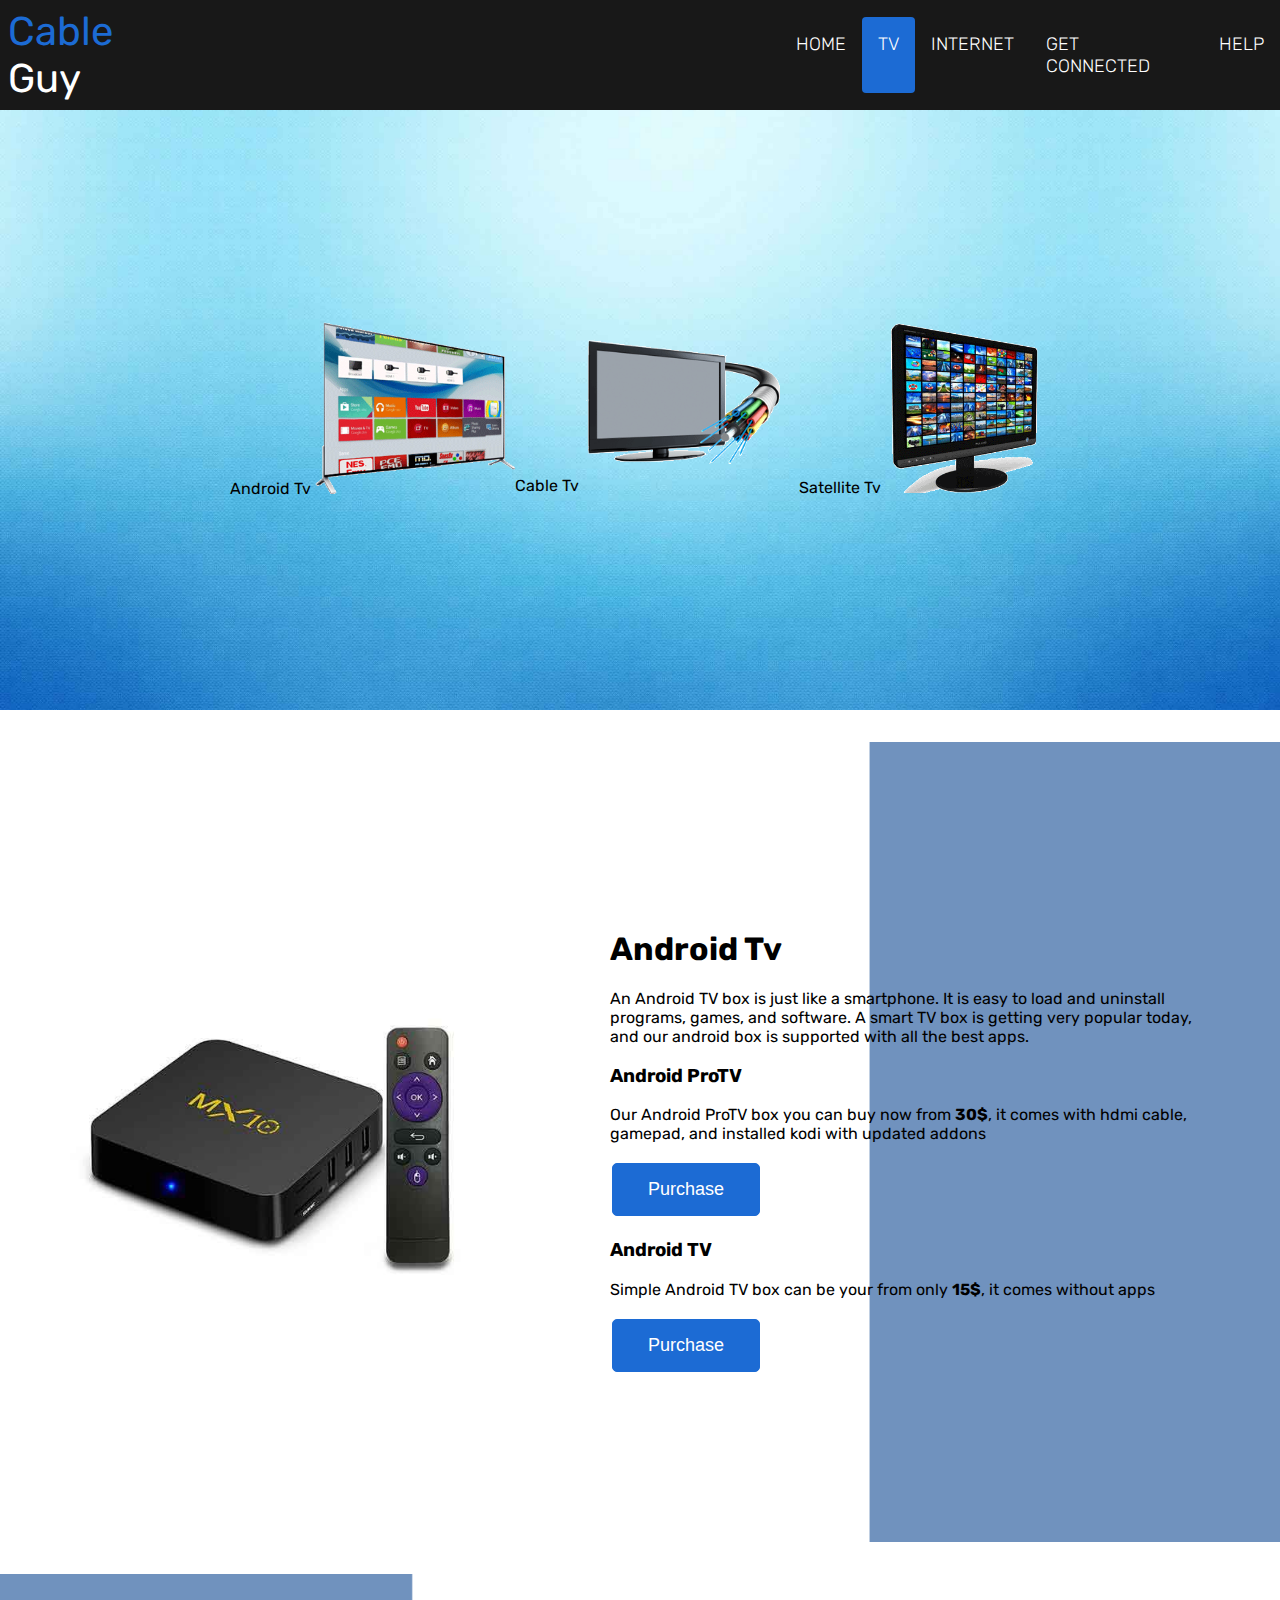
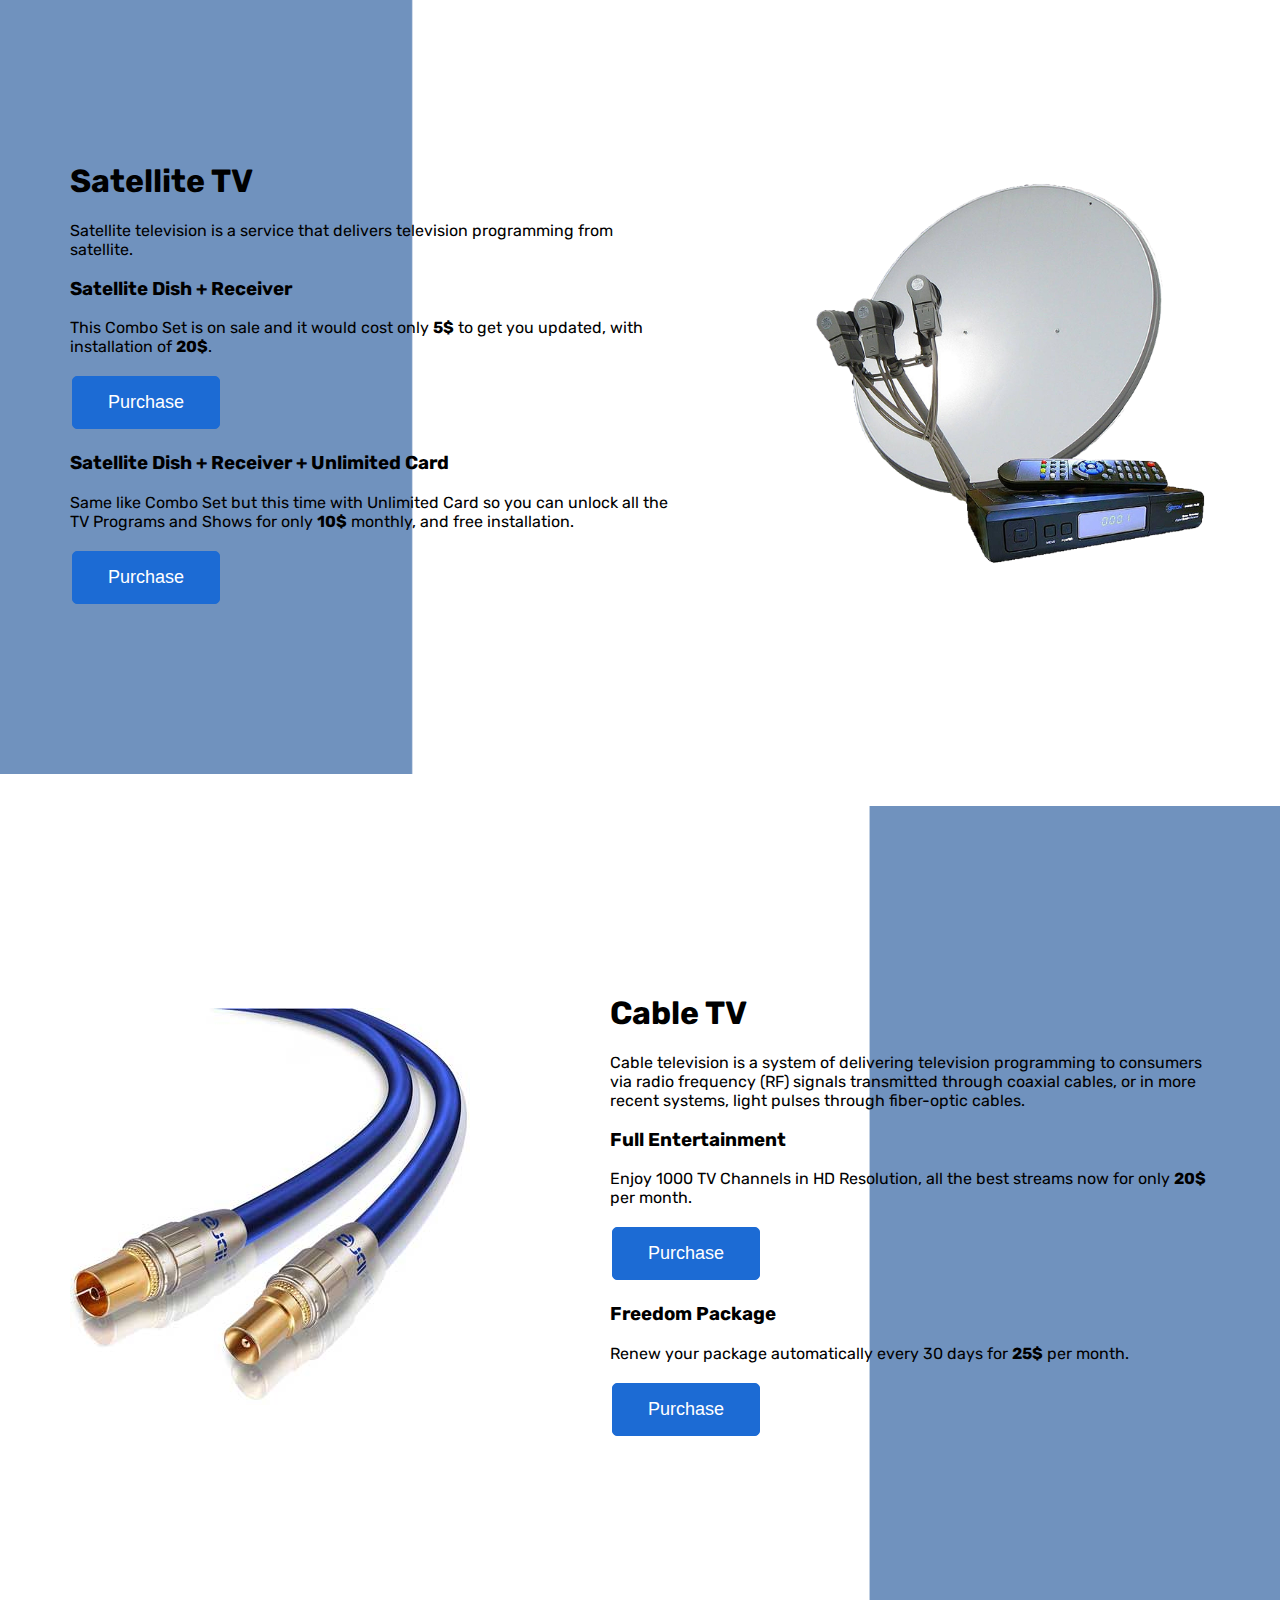
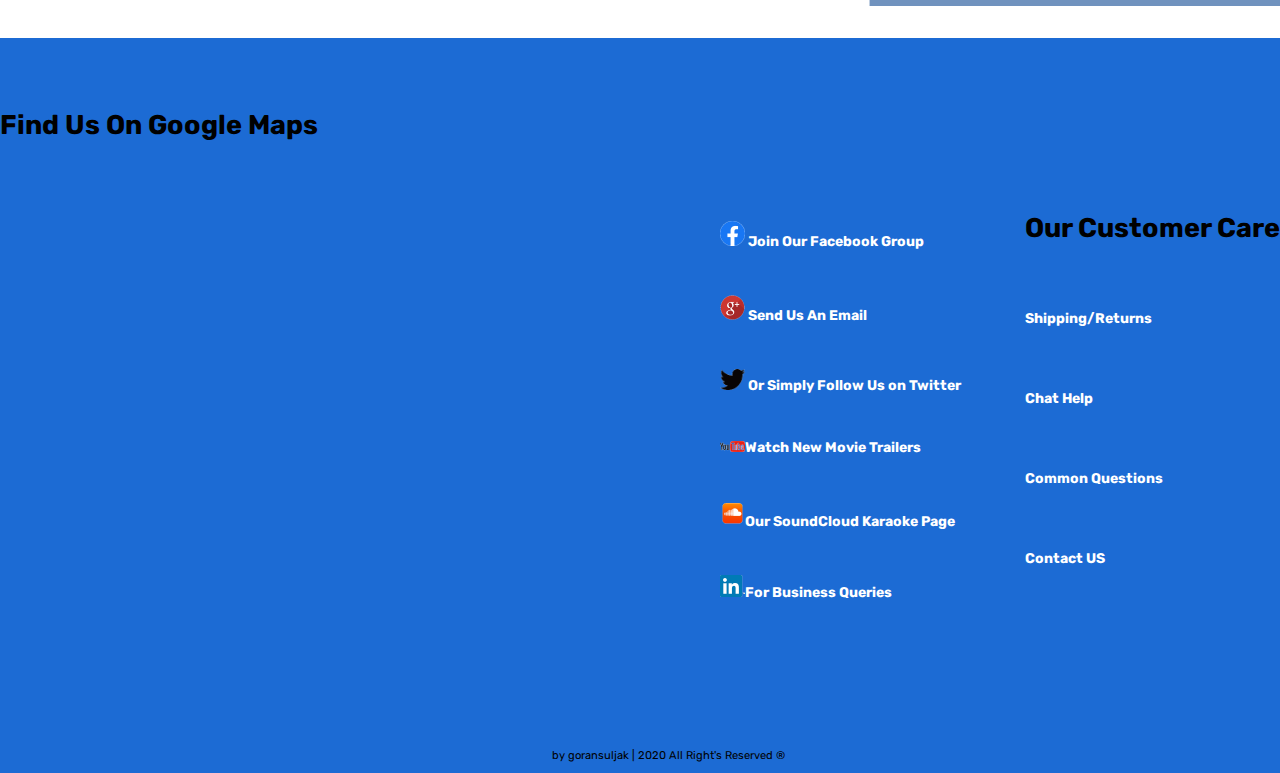
<file: tv.html>
<!DOCTYPE html>
<html lang="en">
<head>
    <meta charset="UTF-8">
    <meta name="viewport" content="width=device-width, initial-scale=1.0">
    <link rel="stylesheet" href="style.css">
    <link rel="stylesheet" href="reset.css">
    <link href="https://fonts.googleapis.com/css?family=Rubik&display=swap" rel="stylesheet">
    <title>Cable Guy | TV</title>
</head>
<body>
    <nav class="navbar">
        <div class="brand-logo"><span id=logo>Cable</span> Guy</div>
        <a href="#" class="toggle-button">
            <span class="bar"></span>
            <span class="bar"></span>
            <span class="bar"></span>
        </a>
        <div class="navbar-links">
        <ul>
            <li><a href="index.html">HOME</a></li>
            <li class="current"><a href="tv.html">TV</a></li>
            <li><a href="internet.html">INTERNET</a></li>
            <li><a href="getconnected.html">GET CONNECTED</a></li>
            <li><a href="help.html">HELP</a></li>
        </ul>

        </div>

    </nav>
    
    
        <div class="ikone">
       <p>Android Tv <a href="#section2"><img id="teve" src="images/televizija.png" width="200"></a></p>
            

       <p>Cable Tv<a href="#section1"><img id="kabel" src="images/kabelska.png" width="220"></a></p>
            
       <p>Satellite Tv<a href="#section"><img src="images/satelitska.png" width="170"></a></p>
        
       </div>

       <div class="androidtv">
               <img  class="slika" src="images/androidtv.jpg">
    

           <div class="androidtext">
            <h1 id="section2">Android Tv</h1>
            <p>An Android TV box is just like a smartphone. It is easy to load and uninstall programs, games, and software. A smart TV box
                is getting very popular today, and our android box is supported with all the best apps.
            </p>
            <h3>Android ProTV</h3>
            <p>Our Android ProTV box you can buy now from <b>30$</b>, it comes with hdmi cable, gamepad, and installed kodi with updated addons</p>
            <button class="button">Purchase</button>
            <h3>Android TV</h3>
            <p>Simple Android TV box can be your from only <b>15$</b>, it comes without apps</p>
            <button class="button">Purchase</button>
        </div>
        </div>

           <div class="satellitetv">
            <div class="satellitetext">
              <h1 id="section">Satellite TV</h1>
                <p>Satellite television is a service that delivers television programming from satellite.
                </p>
                <h3>Satellite Dish + Receiver</h3>
                <p>This Combo Set is on sale and it would cost only <b>5$</b> to get you updated, with installation of <b>20$</b>.</p>
                <button class="button">Purchase</button>
                <h3>Satellite Dish + Receiver + Unlimited Card</h3>
                <p>Same like Combo Set but this time with Unlimited Card so you can unlock all the TV Programs and Shows for only <b>10$</b> monthly, and free installation.</p>
                <button class="button">Purchase</button>
            </div>
        
                <img class="slika2" src="images/satellite.png" alt="satellite">
        
        </div>

        <div class="cabletv">
            
                <img  class="slika3" src="images/cabletv.jpg" alt="cable" width="400px">
            
            <div class="cabletvtext">
                <h1 id="section1">Cable TV</h1>
                <p>Cable television is a system of delivering television programming to consumers via radio frequency (RF) signals transmitted through coaxial cables, or in more recent systems, light pulses through fiber-optic cables. </p>
                <h3>Full Entertainment</h3>
                <p>Enjoy 1000 TV Channels in HD Resolution, all the best streams now for only <b>20$</b> per month.</p>
                <button class="button">Purchase</button>
                <h3>Freedom Package</h3>
                <p>Renew your package automatically every 30 days for <b>25$</b> per month.</p>
                <button class="button">Purchase</button>
            </div>
        </div>


    
   



    <div class="footer">
        <div class="map">
            <h2>Find Us On Google Maps</h2>
            <div style="width: 720px"><iframe width="500" height="500" src="https://maps.google.com/maps?width=720&amp;height=100&amp;hl=en&amp;q=1%20Grafton%20Street%2C%20Dublin%2C%20Ireland+(My%20Business%20Name)&amp;ie=UTF8&amp;t=&amp;z=14&amp;iwloc=B&amp;output=embed" frameborder="0" scrolling="no" marginheight="0" marginwidth="0"><a href="https://www.maps.ie/coordinates.html">gps coordinates</a></iframe></div><br />
           </div> 

        
        <!--FOOTER-->
        <div class="socialmedia">
            <h2> Find Us On Social Media</h2>
           <p><img src="images/facebook.png" width="25"><a href="https://www.facebook.com/groups/2779752628" target="_blank"> Join Our Facebook Group</a></p><br>
           <p><img src="images/gmail.png" width="25"><a href="https://www.gmail.com/" target="_blank"> Send Us An Email</a></p><br>
           <p><img src="images/twiter.png" width="25"><a href="https://twitter.com/GitRDoneLarry" target="_blank"> Or Simply Follow Us on Twitter</a></p><br>
           <p><img src="images/youtube.png" width="25"><a href="https://www.youtube.com/watch?v=5ZjdYG61Wpc" target="_blank">Watch New Movie Trailers</a></p><br>
           <p><img src="images/sound.png" width="25"><a href="https://www.soundcloud.com/" target="_blank">Our SoundCloud Karaoke Page</a></p><br>
           <p><img src="images/in.png" width="25"><a href="https://www.linkedin.com/" target="_blank">For Business Queries</a></p>
 
        </div>
        <div class="customercare">
            <h2>Our Customer Care</h2><br>
            <p><a href="help.html">Shipping/Returns</a></p><br>
            <p><a href="help.html">Chat Help</a></p><br>
            <p><a href="help.html">Common Questions</a></p><br>
            <p><a href="help.html">Contact US</a></p>
    
            </div>
         
       
        </div>
        <div id="bottom">
            <p><span id="logo">Cable Guy</span> by goransuljak | 2020 All Right's Reserved &reg;</p>
        </div>

    <script src=script.js></script>
</body>
</html>
</file>
<file: style.css>
.header {
    background-image: url(images/cable.jpg);
    height: 700px;
    width: 100%;
    background-position: center;
    background-size: cover;
    background-repeat: none;
}


.register {
    display: flex;
    justify-content: space-around;
    align-items: center;
    
}
.button {
    background-color: #1C6BD4;
    border: 1px solid #1C6BD4;
    color: white;
    padding: 15px 35px;
    border-radius: 5px;
    text-align: center;
    text-decoration: none;
    display: inline-block;
    font-size: 18px;
    margin: 4px 2px;
    cursor: pointer;
}

.packages {
    background-image: url(images/movies.jpg);
    height: 700px;
    background-position: center;
    background-size: cover;
    background-repeat: none;
    display: flex;
    justify-content: space-around;
    align-items: center;
}
.free {
    background-color: rgba(255, 255, 255, 0.801);
    border-radius: 10px;
    border: 1px solid #1C6BD4;
    width: 400px;
    height: 550px;
    text-align: center;

}
.premium {
    background-color: rgba(255, 255, 255, 0.801);
    border-radius: 10px;
    border: 1px solid #1C6BD4;
    width: 400px;
    height: 550px;
    text-align: center;
}
.watch {
    background-image: url(images/champions.jpg);
    height: 600px;
    background-position: center;
    background-size: cover;
    background-repeat: none;

}
.champions {
    width: 450px;
    margin-top: 5px;
    padding-top: 2rem;
    padding-left: 10rem;
}
.streammovie {
    width: 450px;
    padding-left: 10rem;

}
#phone {
    border: 1px solid #1C6BD4;
    color: black;
    padding: 15px 35px;
    border-radius: 5px;
    text-align: center;
    text-decoration: none;
    font-size: 18px;
    margin: 4px 2px;


}

.eric {

    width: 550px;
    font-size: 18px;
    color: gray;
    
    
}
.backgrounderic {

    height: 700px;
    
    display: flex;
    justify-content: space-evenly;
    align-items: center;


}
.ericimage {
    padding-top: 3px;
}

#contact {
    border: 1px solid #1C6BD4;
    color: white;
    padding: 15px 35px;
    border-radius: 5px;
    text-align: center;
    text-decoration: none;
    font-size: 18px;
    margin: 4px 2px;
   

}

.footer {
    background-color: #1C6BD4;
    height: 700px;
    display: flex;
    align-items: center;
    justify-content: space-around;
}
.customercare {
    
    font-size: 18px;
    color: black;
}
.customercare a{
    font-size: 14px;
    color: white;
    font-weight: bold;
    text-decoration: none;
    
    
}
.socialmedia a {
    text-decoration: none;
    color:  white;
    font-weight: bold;
    font-size: 14px;
}
.socialmedia {
    padding-right: 4rem;
    font-size: 14px;
    color:#1C6BD4;
}
.map {
    font-size: 18px;
    color: black;
}
#bottom {
    position: absolute;
    background-color: #1C6BD4;
    width: 100%;
    text-align: center;
    font-size: 0.7rem;
}

@media (max-width:768px) {
    .header {
        overflow: hidden;
    }
    .packages {
        height: 768px;
        overflow: hidden;
    }
    .register {
        overflow: hidden;
    }
    .free {
        height: 768px;
        overflow: hidden;
    }
    .premium {
        height: 768px;
        overflow: hidden;
    }
    .watch {
        background-image: url(images/champions.jpg);
        overflow: hidden;
        
        
      }
      .champions {
        width: 450;
        overflow: hidden;
       
    
      }
      .none {
          display: none;
          overflow: hidden;
      }
      .nonee {
          font-size: 22px;
          overflow: hidden;
          
      }
      .streammovie {
        width: 450;
        overflow: hidden;
       
      }

    
  
    .backgrounderic {
        background-image: none;
        overflow: hidden;
    
    }

    .eric {
        position: absolute;
        text-align: center;
        background-color: rgba(255, 255, 255, 0.74);
        color: black;
        width: 100%;
        overflow: hidden;
    }
    .jim {
        width: 400px;
        overflow: hidden;
    }
    .map {
        display: none;
        overflow: hidden;
    }
    .footer {
        display:flex;
        height: 800px;
        overflow: hidden;
    
    
    }
    .socialmedia {
        flex-direction: column;
        align-items: center;
    
    
    
     
    
    }
    .customercare {
        flex-direction: column;
        align-items: center;
        font-size: 10px;
        margin-top: 18px;
    }
}

.ikone {
    background-image: url(images/backgroundblue.jpg);
    background-position: center;
    background-size: cover;
    background-repeat: none;
    height: 600px;
    justify-content: center;
    align-items: center;
    display: flex;
}
.androidtv {
    background-image: url(images/backblue.png);
    background-position: center;
    background-size: cover;
    background-repeat: none;
    margin-top: 2rem;
    margin-bottom: 2rem;
    justify-content: space-around;
    align-items: center;
    display: flex;
    height: 800px;
}
.androidtext {
    width: 600px;
    font-size: 1rem;
}
.slika {
    width:400px;
}
.slika2 {
    width:400px;
}
.slika3 {
    width: 400px;
}
.satellitetext {
    width: 600px;
    font-size: 1rem;
}
.satellitetv {
    background-image: url(images/backbluereverse.png);
    background-position: center;
    background-size: cover;
    background-repeat: none;
    margin-top: 2rem;
    margin-bottom: 2rem;
    justify-content: space-around;
    align-items: center;
    display: flex;
    height: 800px;
    
}

.cabletv {
    background-image: url(/images/backblue.png);
    background-position: center;
    background-size: cover;
    background-repeat: none;
    margin-top: 2rem;
    margin-bottom: 2rem;
    justify-content: space-around;
    align-items: center;
    display: flex;
    height: 800px;
}
.cabletvtext {
    width: 600px;
    font-size: 1rem;
}
@media (max-width: 768px) {
    .ikone {
       display: none;
        }
    
    .slika {
        display: none;
    }
    .slika2 {
        display: none;
    }
    .slika3 {
        display: none;
    }
    .androidtv {
        background-image: url(images/backgroundblue.jpg);
        text-align: center;
        font-size: 0.5rem;
        color:#1C6BD4;
        
    
    
    }
    .satellitetv {
        background-image: url(images/backgroundblue.jpg);
        opacity: 0.9;
        text-align: center;
        font-size: 0.5rem;
        color: black;
        
    }
    .cabletv {
        background-image: url(images/backgroundblue.jpg);
        opacity: 0.9;
        text-align: center;
        font-size: 0.5rem;
        color: black;
    }
    
}

.internet-header {
    background: url(images/bin.jpg);
    background-position: center;
    background-size: cover;
    background-repeat: none;
    justify-content: center;
    display: flex;
    align-items: center;
    height: 600px;   
}
.internet-header h1 {
    font-size: 30px;
    background-color: rgba(255, 255, 255, 0.836);
    padding: 30px;
    border-radius: 45px;
    border: 1px solid #1C6BD4;
}
.wifi {
    display: flex;
    align-items: center;
    justify-content: center;
    text-align: center;
    font-size: 16px;

}
.packet1 {
    border: 2px solid #1C6BD4;
    border-radius: 10px;
    margin: 50px;
    width: 300px;
    height: 500px;
}
.packet2 {
    border: 2px solid #1C6BD4;
    border-radius: 10px;
    margin: 50px;
    width: 300px;
    height: 500px;
}
.packet3 {
    border: 2px solid #1C6BD4;
    border-radius: 10px;
    margin: 50px;
    width: 300px;
    height: 500px;
}
.wrapper {
    display: flex;
    justify-content: space-around;
    align-items: center;
    height: 600px;
}
.freetext {
    width: 550px;
    font-size: 18px;
}
.mobile {
    display: flex;
    justify-content: space-around;
    align-items: center;
    background: rgba(28, 108, 212, 0.699);
    height: 600px;
    font-size: 18px;

}

.mobiletext {
    font-size: 18px ;
    width: 450px;
}

.broadband {
    display: flex;
    align-items: center;
    justify-content: center;
    text-align: center;
    margin:100px;
    padding-bottom: 10px;
    height: 600px;
    font-size: 18px;
}
.order {
    justify-content: center;
    display: flex;
    align-items: center;
    background-image: url(images/cablevan.jpg);
    background-position: center;
    background-size: cover;


    height: 500px;
    
}

@media (max-width:768px) {
    .internet-header {
        width:100%;
        text-align: center;
    }
    .wifi {
        flex-direction: column;
        align-items: center;
        

    }
    .antena {
        display:none;
    }
    .freetext {

        font-size: 16px;

        text-align: center;
    
    }
    .happy {
        display: none;
    }
    .mobile {
        height: 550px;
    

    }
    .mobiletext {
        font-size: 16px;
        text-align: center;
    }
    .button {
        background-color: #1C6BD4;
        border: none;
        color:white;
        padding: 10px 25px;
        border-radius: 5px;
        text-align: center;
        text-decoration: none;
        display: inline-block;
        font-size: 18px;
        margin: 4px 2px;
        cursor: pointer;
    }
    #phone {
        border: 1px solid orangered;
    color: black;
    padding: 10px 25px;
    border-radius: 5px;
    text-align: center;
    text-decoration: none;
    font-size: 18px;
    margin: 4px 2px;
    }

}




.help {
    text-align: center;
    font-size: 18px;
}
.connect {
    height: 600px;
    background-color:#181818;
    display: flex;
    justify-content: space-around;
    align-items: center;
    font-size: 24px;
    font-weight: bold;
    color: white;
}
.game {
    height: 800px;
    background-color: rgba(15, 255, 123, 0.89);
    padding-top: 5px;
}

.getconnected {
    padding-top: 5px;
    height: 600px;
    background-image: url(images/connected.jpg);
    background-position: center;
    background-size: cover;
    background-repeat: none;
   
    
}
.button1 {
    background-color:rgb(212, 86, 28);
    border: 1px solid #1C6BD4;
    color: black;
    padding: 25px 45px;
    border-radius: 5px;
    text-align: center;
    text-decoration: none;
    font-size: 22px;
    margin: 4px 2px;
}
.button2 {
    background-color: white;
    border: 1px solid rgb(212, 86, 28);
    color: gray;
    padding: 25px 45px;
    border-radius: 5px;
    text-align: center;
    text-decoration: none;
    font-size: 22px;
    margin: 4px 2px;
}
.game {
    justify-content: space-around;
    align-items: center;
    display: flex;
    font-size: 18px;
    text-align: center;
}
.medievaltimes {
    width: 300px;
    text-transform: capitalize;

    
}
.basketball {
    width: 300px;
    text-transform: capitalize;
    margin:2rem;
}
.karaoke {
    width: 300px;
    text-transform: capitalize;
}
.community {
    display: flex;
    justify-content: space-around;
    align-items: center;
    height: 900px;
    
}
.movieclips {
    text-align: center;
    height: 600px;
    background-color: #181818;
    color: white;
    display: flex;
    justify-content: space-around;
    align-items: center;
    
}
@media (max-width: 768px) {
    .getconnected {
        flex-direction: column;
        align-items: flex-start;
        font-size: 2rem;
        color: black;
        padding-left: 1rem;
        font-weight: bold;
        margin: 10px;
    }
    .connect a{
      display: none;
    }
    .game {
    
    
        flex-direction: column;
        align-items: center;
        justify-content: center;
    
        text-align: center;
        height: 55rem;
        background-color: #1C6BD4;
    
    }
    .momma {
         display: none;
    }
    .movieclips {
        display: none;
    }
    .community {
        flex-direction: column;
        align-items: center;
        text-align: center;
        height: 90rem;
    }
}
</file>
